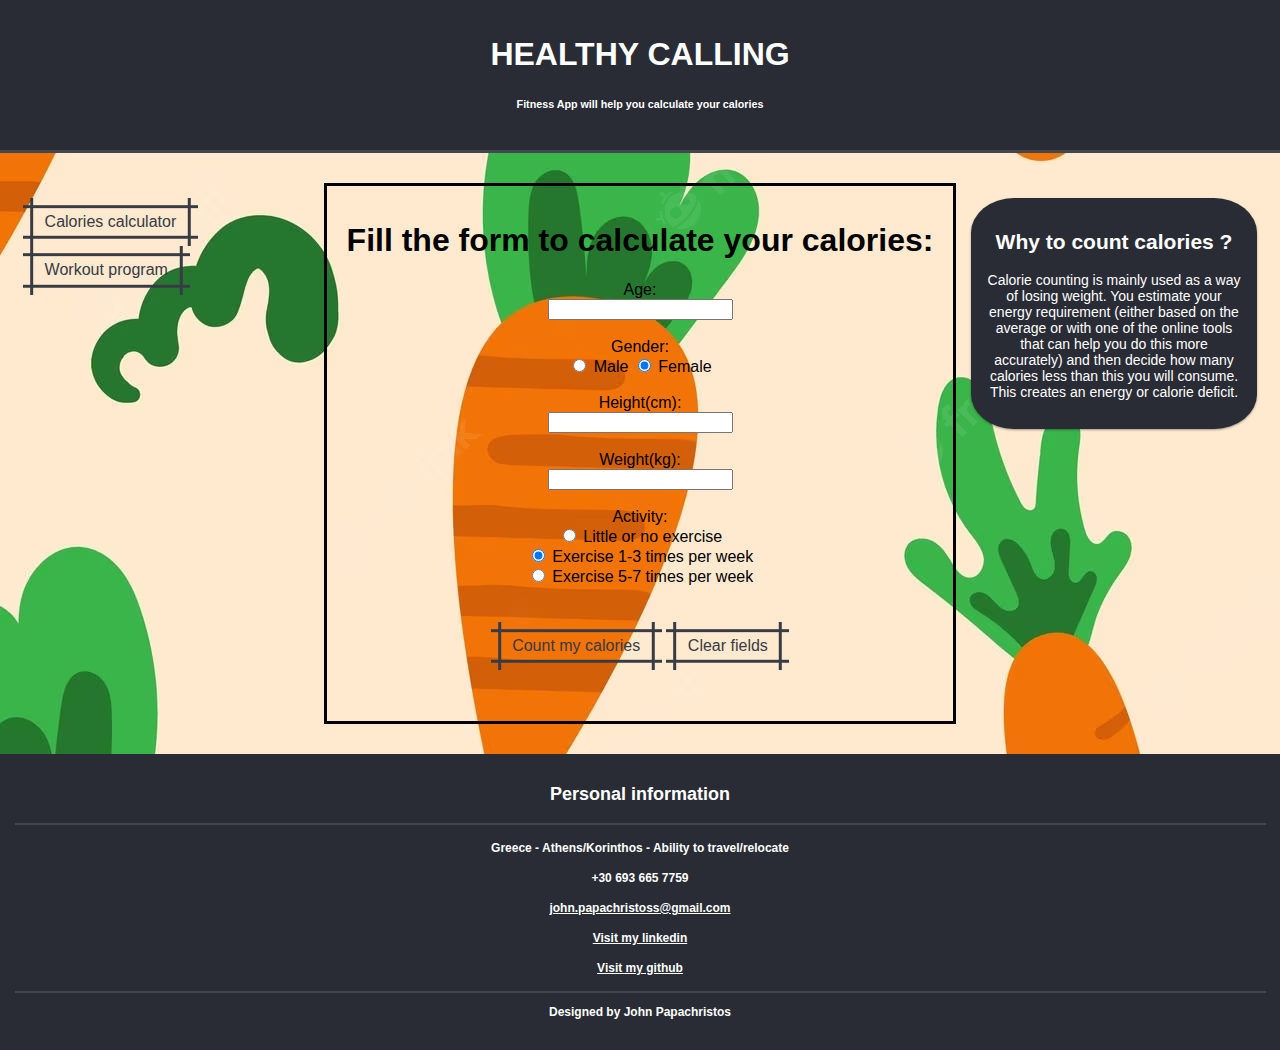
<file: fitnessApp/index.html>
<!DOCTYPE html>
<html>
<head>
<meta name="viewport" content="width=device-width, initial-scale=1.0">
<link href="css/style.css" rel="stylesheet">
<link rel="shortcut icon" href="img/Header.png" type="image/png"/>
	<title>John Papachristos | Fitness App</title>
</head>
<body>
<button onclick="topFunction()" id="myBtn" title="Go to top">Top</button>
<div class="header">
	
  <h1 class="title-animate-left">HEALTHY CALLING</h1>
  <h6 class="title-animate-right">Fitness App will help you calculate your calories</h6>
  
</div>

<div class="row">
  <div class="col-3 col-s-3 menu">
  	<button class="button-89" type="button" onclick="location.href='index.html'">Calories calculator</button>
  	<button class="button-89" type="button" onclick="location.href='Workouts.html'">Workout program</button>
  </div>
  

  <div class="col-6 col-s-9" style="text-align:center;border-style:solid;border-color:black;">
    <h1>Fill the form to calculate your calories:</h1>
	<form style="text-align:center;">
		<label for="fage">Age:</label><br>
		<input type="text" id="fage" name="fage" required><br><br>
		<label for="fgender">Gender:</label><br>
		<input type="radio" id="male" name="gender" value="male">
		<label for="male">Male</label>
		<input type="radio" id="female" name="gender" value="female" checked="checked">
		<label for="female">Female</label><br><br>
		<label for="lheight">Height(cm):</label><br>
		<input type="text" id="lheight" name="lheight" required><br><br>
		<label for="lweight">Weight(kg):</label><br>
		<input type="text" id="lweight" name="lweight" required><br><br>
		<label for="factivity">Activity:</label><br>
		<input type="radio" id="small" name="activity" value="1.2">
		<label for="small">Little or no exercise</label><br>
		<input type="radio" id="medium" name="activity" value="1.375" checked="checked">
		<label for="medium">Exercise 1-3 times per week</label><br>
		<input type="radio" id="high" name="activity" value="1.9">
		<label for="high">Exercise 5-7 times per week</label><br><br><br>
        <button class="button-89" type="button" onclick="calculateCalories('EN');">Count my calories</button>
		<input class="button-89" type="reset" value="Clear fields">
	</form><br>
		<label for="result" id="result"></label><br>
  </div>

  <div class="col-3 col-s-12">
    <div class="aside">
	  <h2>Why to count calories ?</h2>
	  <p>Calorie counting is mainly used as a way of losing weight. You estimate your energy requirement (either based on the average or with one of the online tools that can help you do this more accurately) and then decide how many calories less than this you will consume. This creates an energy or calorie deficit.</p>
      </div>
  </div>
</div>

<div class="footer">
	<h2 class="footerA">Personal information</h2>
	<h4>Greece - Athens/Korinthos - Ability to travel/relocate</h4>
	<h4>+30 693 665 7759</h4>
	<h4><a class="menuButton" href="#">john.papachristoss@gmail.com</a></h4>
	<h4><a class="menuButton" href="https://gr.linkedin.com/in/john-papachristos-a7b620218">Visit my linkedin</a></h4>
	<h4><a class="menuButton" href="https://github.com/JohnPapachristos">Visit my github</a></h4>
	<h4 class="footerB" >Designed by John Papachristos</h4>
</div>

<script src="scripts/script.js"></script> 
<script src="scripts/calculateCalories.js"></script>

</body>
</html>
</file>
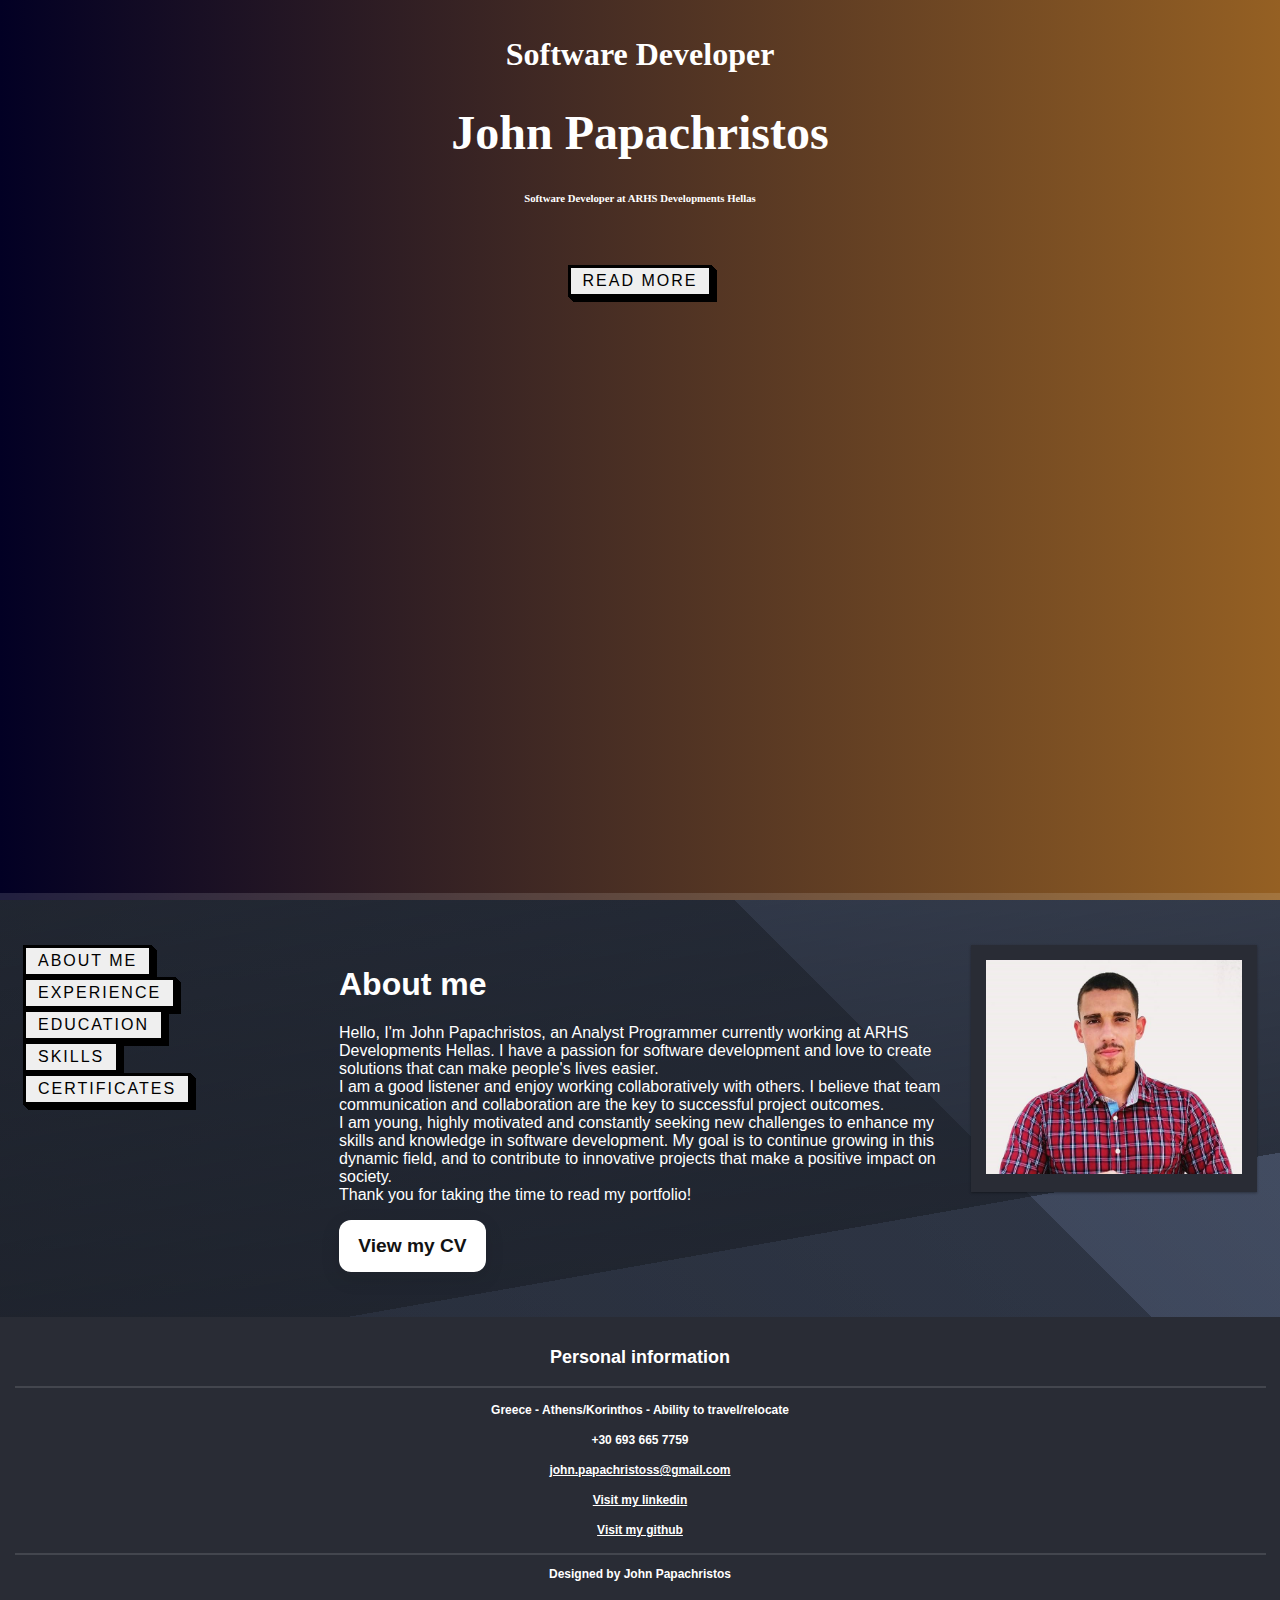
<file: portfolio/index.html>
<!DOCTYPE html>
<html>
<head>
<meta name="viewport" content="width=device-width, initial-scale=1.0">
<link href="css/style.css" rel="stylesheet">
<link rel="shortcut icon" href="img/Header.png" type="image/png"/>
	<title>John Papachristos</title>
</head>
<body>
<button onclick="topFunction()" id="myBtn" title="Go to top">Top</button>
<div class="header-main">
	
  <h1 class="title-animate-left">Software Developer</h1>
  <h1 style="font-size:3rem;width:100%">John Papachristos</h1>
  <h6 class="title-animate-right">Software Developer at ARHS Developments Hellas</h6><br><br>
  <button class="button-54" onclick="location.href='#ToBottom'" type="button">
         Read more</button>
</div>

<div id ="ToBottom" class="row">
  <div class="col-3 col-s-3 menu">
    <button id="buttonDark" class="button-54" onclick="location.href='index.html'">About me</button><br>
    <button id="buttonDark" class="button-54" onclick="location.href='Experience.html'">Experience</button><br>
    <button id="buttonDark" class="button-54" onclick="location.href='Education.html'">Education</button><br>
    <button id="buttonDark" class="button-54" onclick="location.href='Skills.html'">Skills</button><br>
    <button id="buttonDark" class="button-54" onclick="location.href='Certifications.html'">Certificates</button><br>
  </div>
  

  <div class="col-6 col-s-9">
    <h1>About me</h1>
    <p>Hello, I'm John Papachristos, an Analyst Programmer currently working at ARHS Developments Hellas. I have a passion for software development and love to create solutions that can make people's lives easier.
<br>
I am a good listener and enjoy working collaboratively with others. I believe that team communication and collaboration are the key to successful project outcomes.
<br>
I am young, highly motivated and constantly seeking new challenges to enhance my skills and knowledge in software development. My goal is to continue growing in this dynamic field, and to contribute to innovative projects that make a positive impact on society.
<br>
Thank you for taking the time to read my portfolio!</p>
  <button id="buttonDark" class="button-35" onclick="location.href='cv/JohnPapachristosCV.pdf'" download>View my CV</button>

  </div>

  <div class="col-3 col-s-12">
    <div class="aside">
	  <img style="width:100%"src="img/profile.jpg" alt="" />
      </div>
  </div>
</div>

<div class="footer">
	<h2 class="footerA">Personal information</h2>
	<h4>Greece - Athens/Korinthos - Ability to travel/relocate</h4>
	<h4>+30 693 665 7759</h4>
	<h4><a class="menuButton" href="#">john.papachristoss@gmail.com</a></h4>
	<h4><a class="menuButton" href="https://gr.linkedin.com/in/john-papachristos-a7b620218">Visit my linkedin</a></h4>
	<h4><a class="menuButton" href="https://github.com/JohnPapachristos">Visit my github</a></h4>
	<h4 class="footerB" >Designed by John Papachristos</h4>
</div>

<script src="scripts/script.js"></script> 


</body>
</html>
</file>
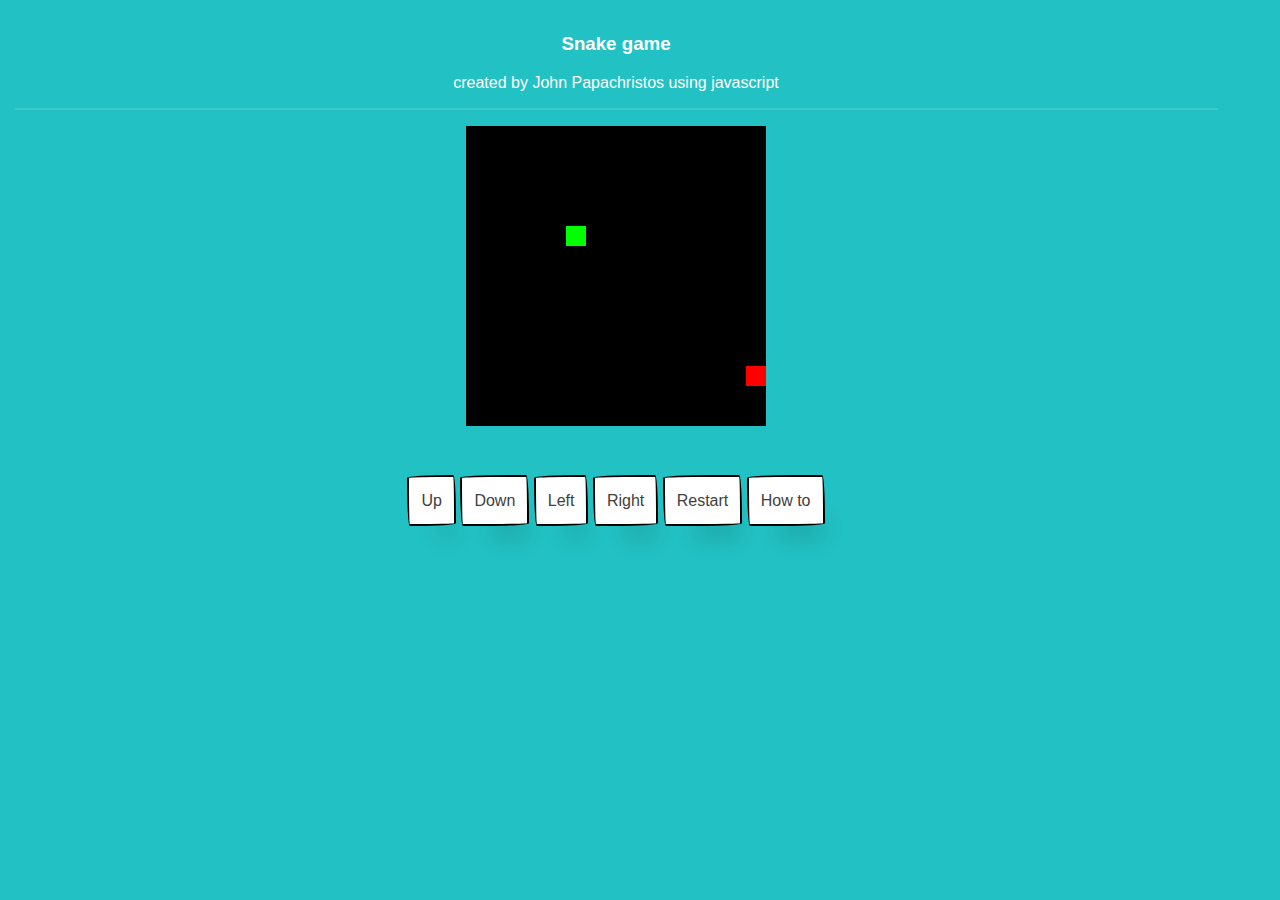
<file: SnakeGame/index.html>
<!DOCTYPE html>
<html>
<head>
<meta name="viewport" content="width=device-width, initial-scale=1.0">
<link href="css/style.css" rel="stylesheet">
<script src="scripts/snake.js"></script>
<link rel="shortcut icon" href="img/snake.png" type="image/png"/>
	<title>Snake game - John Papachristos</title>
</head>
<body>
<div class="header-main">
	
  <h3 class="title-animate-left">Snake game</h3>
  <p class="title-animate-right">created by John Papachristos using javascript</p>
<canvas id="board"></canvas>
</div>

<!-- HTML !-->
<button id="up" class="button-55" role="button">Up</button>
<button id="down"  class="button-55" role="button">Down</button>
<button id="left" class="button-55" role="button">Left</button>
<button id="right" class="button-55" role="button">Right</button>
<button onclick="location.href='index.html'" class="button-55" role="button">Restart</button>
<button id="how" class="button-55" role="button">How to</button>
</body>
</html>
</file>
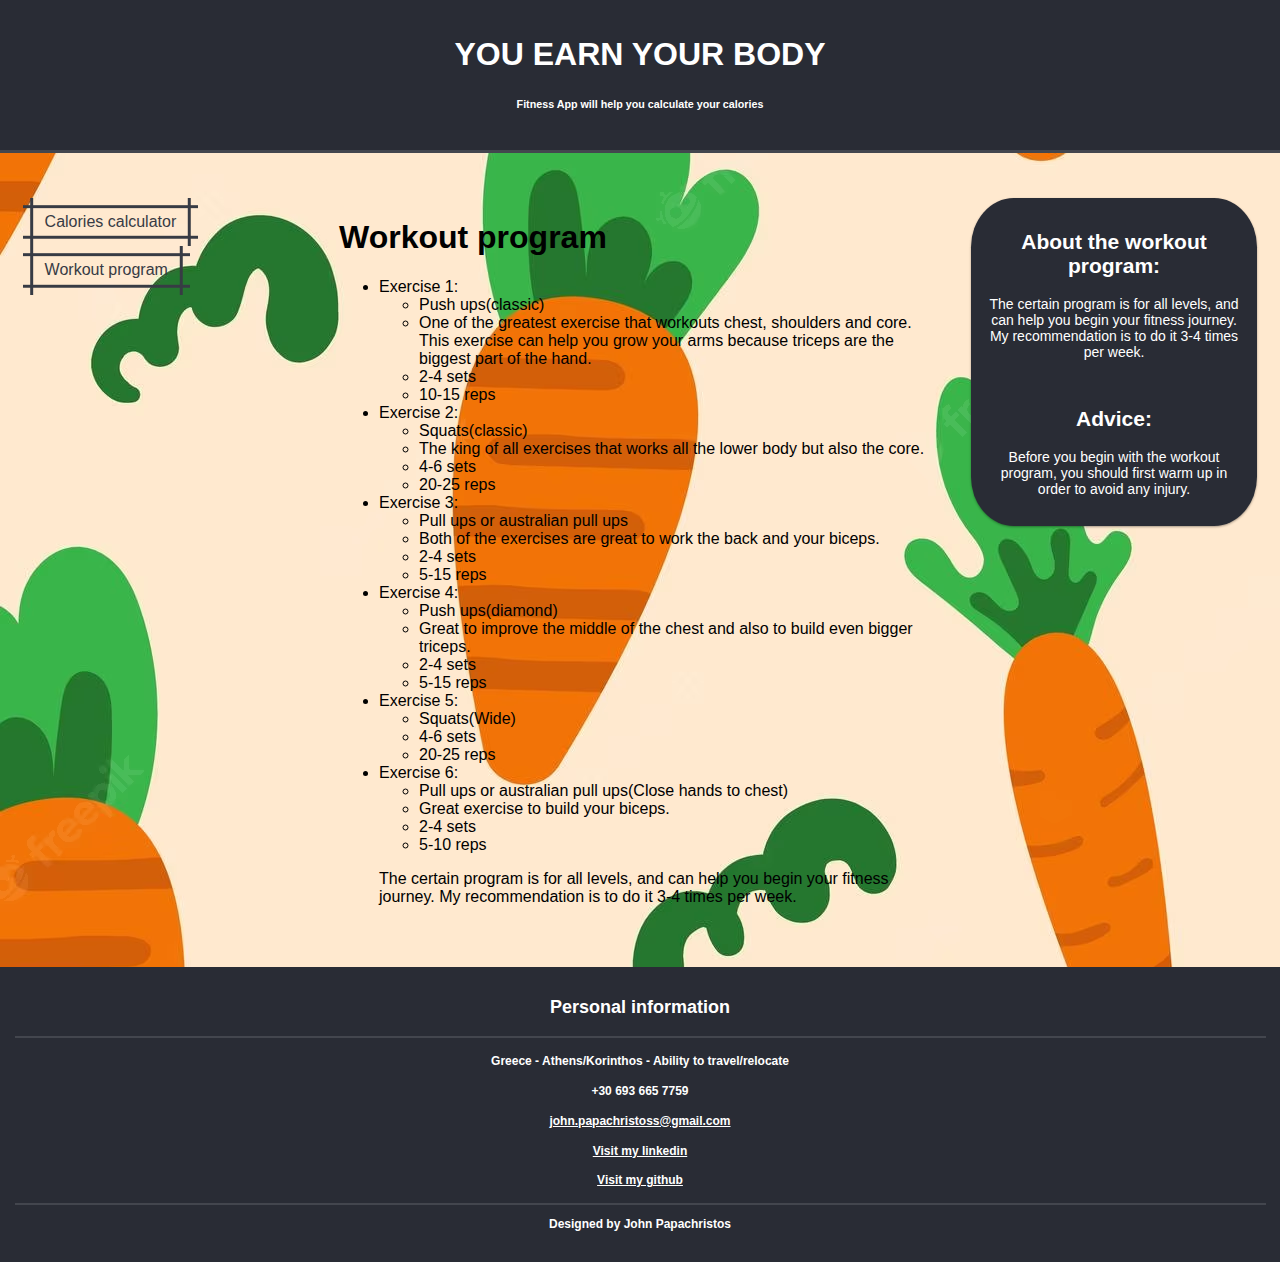
<file: fitnessApp/Workouts.html>
<!DOCTYPE html>
<html>
<head>
<meta name="viewport" content="width=device-width, initial-scale=1.0">
<link href="css/style.css" rel="stylesheet">
<link rel="shortcut icon" href="img/Header.png" type="image/png"/>
	<title>John Papachristos | Workout program</title>
</head>
<body>
<button onclick="topFunction()" id="myBtn" title="Go to top">Top</button>
<div class="header">
	
  <h1 class="title-animate-left">YOU EARN YOUR BODY</h1>
  <h6 class="title-animate-right">Fitness App will help you calculate your calories</h6>
  
</div>

<div class="row">
  <div class="col-3 col-s-3 menu">
  	<button class="button-89" type="button" onclick="location.href='index.html'">Calories calculator</button>
  	<button class="button-89" type="button" onclick="location.href='Workouts.html'">Workout program</button>
  </div>

  <div class="col-6 col-s-9">
    <h1>Workout program</h1>
    <section class="post">
								<ul >
									<li>Exercise 1:</li>
									<ul >
										<li>Push ups(classic)</li>
										<li>One of the greatest exercise that workouts chest, shoulders and core. This exercise can help you grow your arms because triceps are the biggest part of the hand.</li>
										<li>2-4 sets</li>
										<li>10-15 reps</li>
									</ul>
									<li>Exercise 2:</li>
									<ul >
										<li>Squats(classic)</li>
										<li>The king of all exercises that works all the lower body but also the core.</li>
										<li>4-6 sets</li>
										<li>20-25 reps</li>
									</ul>
									<li>Exercise 3:</li>
									<ul >
										<li>Pull ups or australian pull ups</li>
										<li>Both of the exercises are great to work the back and your biceps.</li>
										<li>2-4 sets</li>
										<li>5-15 reps</li>
									</ul>
									<li>Exercise 4:</li>
									<ul >
										<li>Push ups(diamond)</li>
										<li>Great to improve the middle of the chest and also to build even bigger triceps.</li>
										<li>2-4 sets</li>
										<li>5-15 reps</li>
									</ul>
									<li>Exercise 5:</li>
									<ul >
										<li>Squats(Wide)</li>
										<li>4-6 sets</li>
										<li>20-25 reps</li>
									</ul>
									<li>Exercise 6:</li>
									<ul >
										<li>Pull ups or australian pull ups(Close hands to chest)</li>
										<li>Great exercise to build your biceps.</li>
										<li>2-4 sets</li>
										<li>5-10 reps</li>
									</ul>
								<p>The certain program is for all levels, and can help you begin your fitness journey. My recommendation is to do it 3-4 times per week.</p>
</div>								
  <div class="col-3 col-s-12">
    <div class="aside">
      <h2>About the workout program:</h2>
      <p>The certain program is for all levels, and can help you begin your fitness journey. My recommendation is to do it 3-4 times per week.</p>
	  <br>
	  <h2>Advice:</h2>
	  <p>Before you begin with the workout program, you should first warm up in order to avoid any injury.</p>
    </div>
  </div>
</div>

<div class="footer">
	<h2 class="footerA">Personal information</h2>
	<h4>Greece - Athens/Korinthos - Ability to travel/relocate</h4>
	<h4>+30 693 665 7759</h4>
	<h4><a class="menuButton" href="#">john.papachristoss@gmail.com</a></h4>
	<h4><a class="menuButton" href="https://gr.linkedin.com/in/john-papachristos-a7b620218">Visit my linkedin</a></h4>
	<h4><a class="menuButton" href="https://github.com/JohnPapachristos">Visit my github</a></h4>
	<h4 class="footerB" >Designed by John Papachristos</h4>
</div>

<script src="scripts/script.js"></script> 

</body>
</html>
</file>
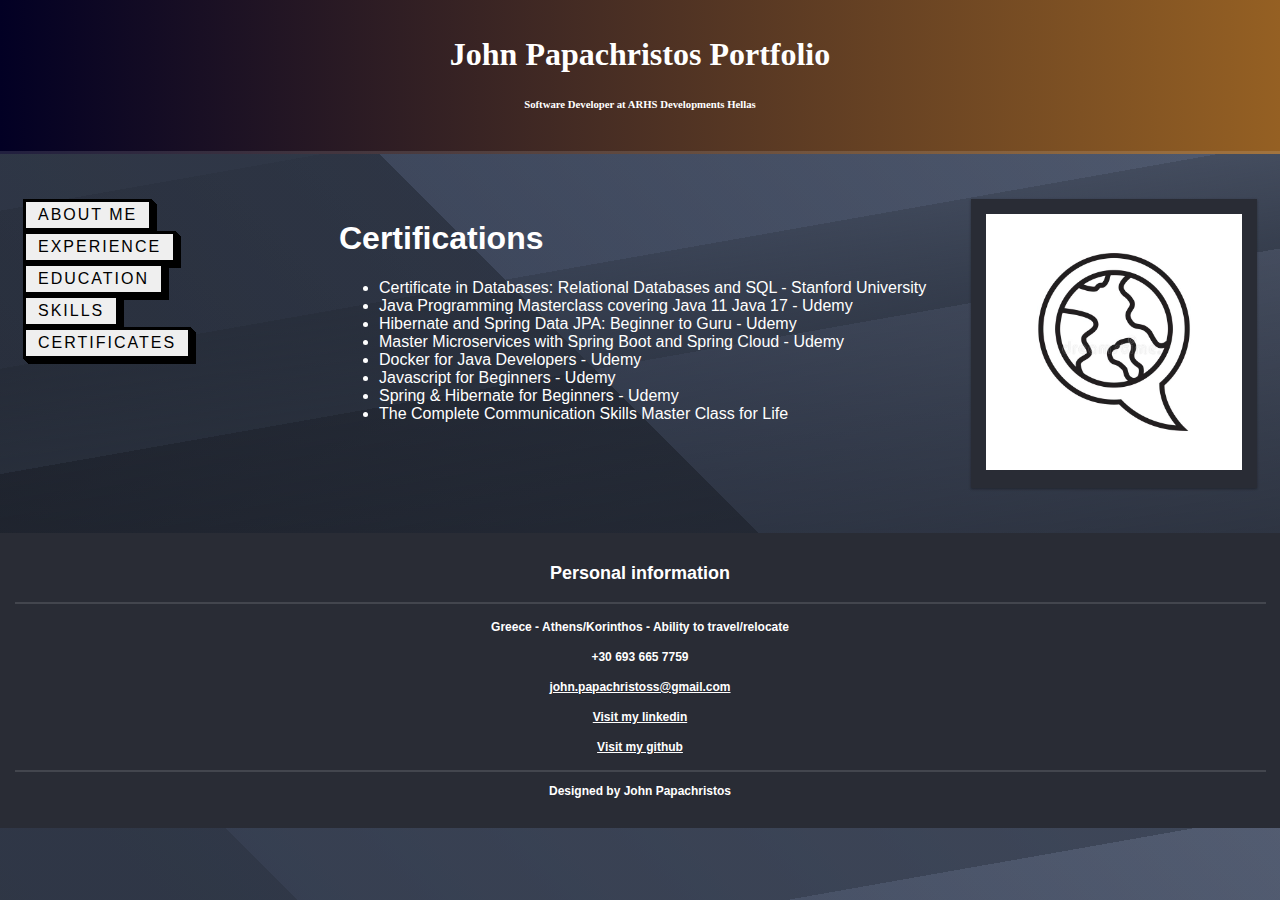
<file: portfolio/Certifications.html>
<!DOCTYPE html>
<html>
<head>
<meta name="viewport" content="width=device-width, initial-scale=1.0">
<link href="css/style.css" rel="stylesheet">
<link rel="shortcut icon" href="img/Header.png" type="image/png"/>
	<title>John Papachristos | Certificates</title>
</head>
<body>
<button onclick="topFunction()" id="myBtn" title="Go to top">Top</button>
<div class="header">
	
  <h1 class="title-animate-left">John Papachristos Portfolio</h1>
  <h6 class="title-animate-right">Software Developer at ARHS Developments Hellas</h6>
  
</div>

<div class="row">
  <div class="col-3 col-s-3 menu">
    <button id="buttonDark" class="button-54" onclick="location.href='index.html'">About me</button><br>
    <button id="buttonDark" class="button-54" onclick="location.href='Experience.html'">Experience</button><br>
    <button id="buttonDark" class="button-54" onclick="location.href='Education.html'">Education</button><br>
    <button id="buttonDark" class="button-54" onclick="location.href='Skills.html'">Skills</button><br>
    <button id="buttonDark" class="button-54" onclick="location.href='Certifications.html'">Certificates</button><br>
  </div>

  <div class="col-6 col-s-9">
    <h1>Certifications</h1>
		<ul>
            <li>Certificate in Databases: Relational Databases and SQL - Stanford University</li>
            <li>Java Programming Masterclass covering Java 11 Java 17 - Udemy</li>
			<li>Hibernate and Spring Data JPA: Beginner to Guru - Udemy</li>
			<li>Master Microservices with Spring Boot and Spring Cloud - Udemy</li>
			<li>Docker for Java Developers - Udemy</li>
			<li>Javascript for Beginners - Udemy</li>
			<li>Spring & Hibernate for Beginners - Udemy</li>
			<li>The Complete Communication Skills Master Class for Life</li>
        </ul>
 </div>

  <div class="col-3 col-s-12">
    <div class="aside">
      <img style="width:100%"src="img/pic04.jpg" alt="" /> </div>
  </div>
</div>

<div class="footer">
	<h2 class="footerA">Personal information</h2>
	<h4>Greece - Athens/Korinthos - Ability to travel/relocate</h4>
	<h4>+30 693 665 7759</h4>
	<h4><a class="menuButton" href="#">john.papachristoss@gmail.com</a></h4>
	<h4><a class="menuButton" href="https://gr.linkedin.com/in/john-papachristos-a7b620218">Visit my linkedin</a></h4>
	<h4><a class="menuButton" href="https://github.com/JohnPapachristos">Visit my github</a></h4>
	<h4 class="footerB" >Designed by John Papachristos</h4>
</div>

<script src="scripts/script.js"></script> 

</body>
</html>
</file>
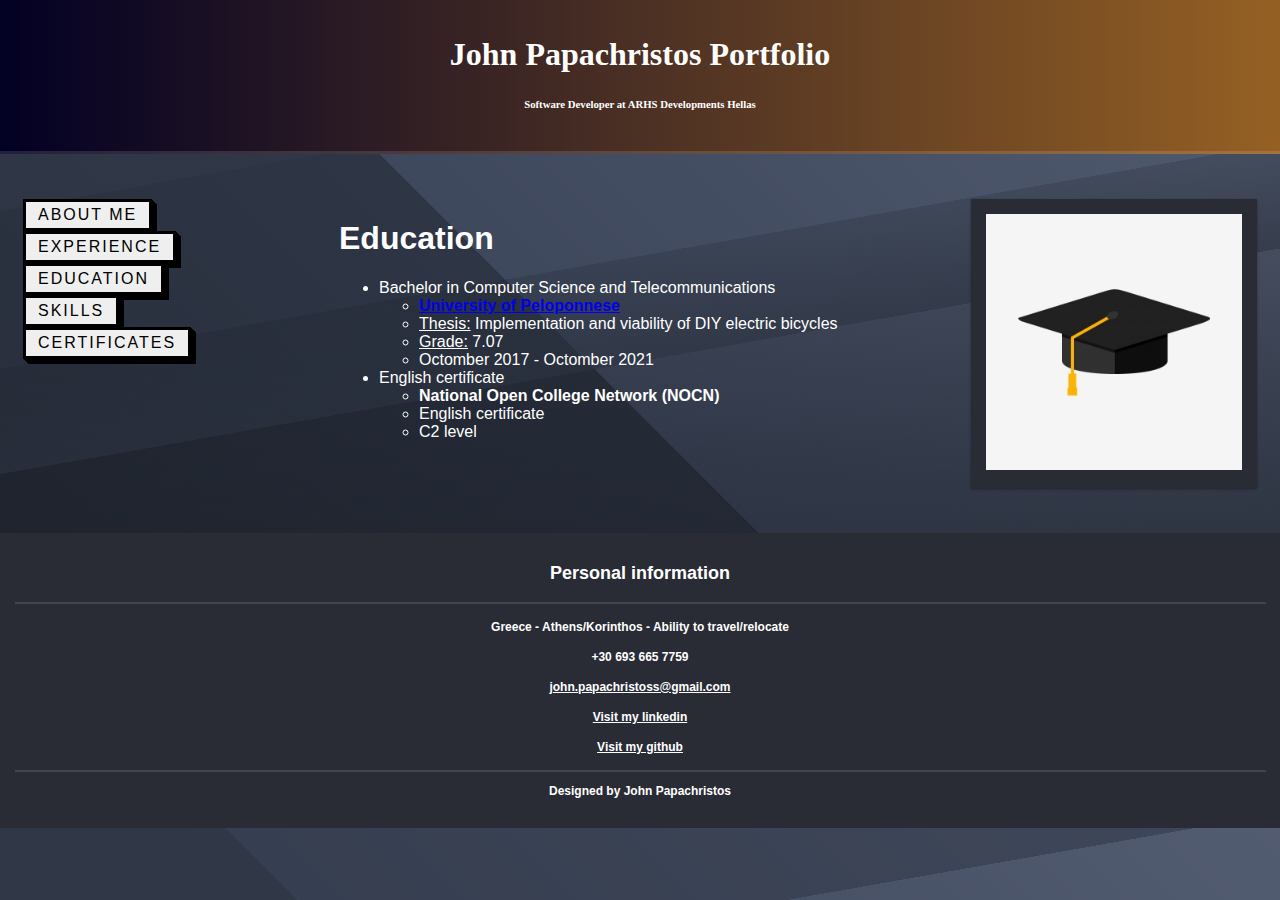
<file: portfolio/Education.html>
<!DOCTYPE html>
<html>
<head>
<meta name="viewport" content="width=device-width, initial-scale=1.0">
<link href="css/style.css" rel="stylesheet">
<link rel="shortcut icon" href="img/Header.png" type="image/png"/>
	<title>John Papachristos | Education</title>
</head>
<body>
<button onclick="topFunction()" id="myBtn" title="Go to top">Top</button>
<div class="header">
	
  <h1 class="title-animate-left">John Papachristos Portfolio</h1>
  <h6 class="title-animate-right">Software Developer at ARHS Developments Hellas</h6>
  
</div>

<div id ="ToBottom" class="row">
  <div class="col-3 col-s-3 menu">
    <button id="buttonDark" class="button-54" onclick="location.href='index.html'">About me</button><br>
    <button id="buttonDark" class="button-54" onclick="location.href='Experience.html'">Experience</button><br>
    <button id="buttonDark" class="button-54" onclick="location.href='Education.html'">Education</button><br>
    <button id="buttonDark" class="button-54" onclick="location.href='Skills.html'">Skills</button><br>
    <button id="buttonDark" class="button-54" onclick="location.href='Certifications.html'">Certificates</button><br>
  </div>

  <div class="col-6 col-s-9">
    <h1>Education</h1>
    <ul>
	<li>Bachelor in Computer Science and Telecommunications</li>
	<ul>
		<li><strong><a href="https://www.uop.gr/">University of Peloponnese</a></strong></li>
		<li><u>Thesis:</u> Implementation and viability of DIY electric bicycles</li>
		<li><u>Grade:</u> 7.07</li>
		<li>Octomber 2017 - Octomber 2021</li>
	</ul>
	<li>English certificate</li>
	<ul>
		<li><strong>National Open College Network (NOCN)</strong></li>
		<li>English certificate</li>
		<li>C2 level</li>
	</ul>
	</div>

  <div class="col-3 col-s-12">
    <div class="aside">
	<img style="width:100%"src="img/pic03.jpg" alt=""/> 
	</div>
  </div>
</div>

<div class="footer">
	<h2 class="footerA">Personal information</h2>
	<h4>Greece - Athens/Korinthos - Ability to travel/relocate</h4>
	<h4>+30 693 665 7759</h4>
	<h4><a class="menuButton" href="#">john.papachristoss@gmail.com</a></h4>
	<h4><a class="menuButton" href="https://gr.linkedin.com/in/john-papachristos-a7b620218">Visit my linkedin</a></h4>
	<h4><a class="menuButton" href="https://github.com/JohnPapachristos">Visit my github</a></h4>
	<h4 class="footerB" >Designed by John Papachristos</h4>
</div>

<script src="scripts/script.js"></script> 

</body>
</html>
</file>
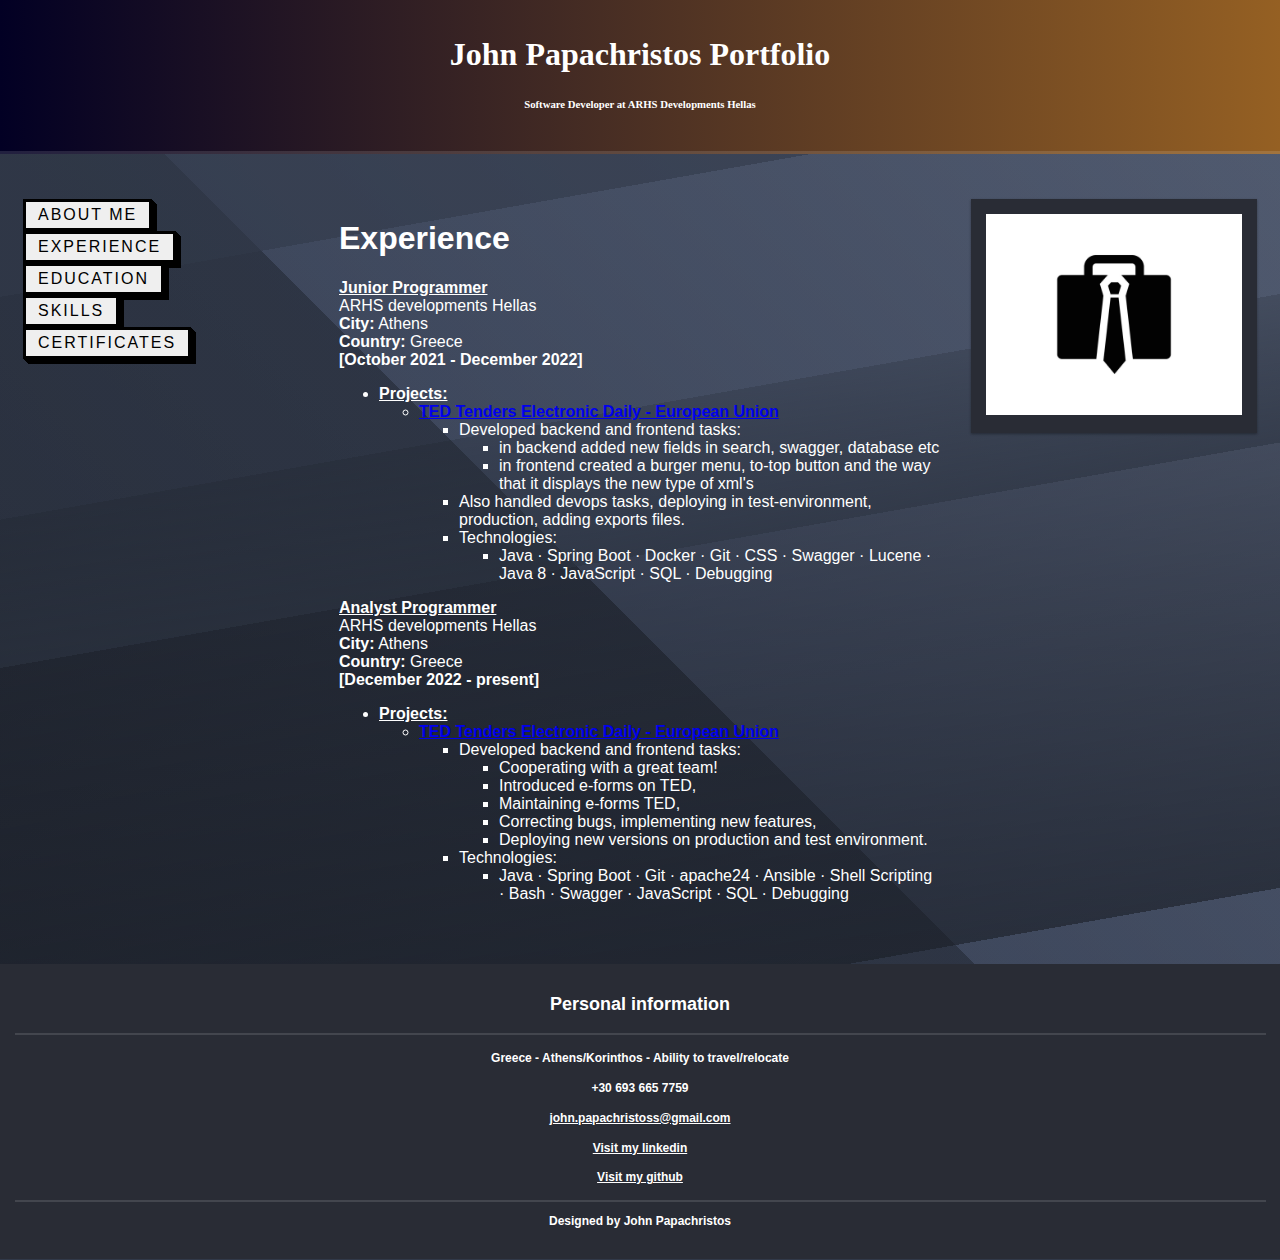
<file: portfolio/Experience.html>
<!DOCTYPE html>
<html>
<head>
<meta name="viewport" content="width=device-width, initial-scale=1.0">
<link href="css/style.css" rel="stylesheet">
<link rel="shortcut icon" href="img/Header.png" type="image/png"/>
	<title>John Papachristos</title>
</head>
<body>
<button onclick="topFunction()" id="myBtn" title="Go to top">Top</button>
<div class="header">
	
  <h1 class="title-animate-left">John Papachristos Portfolio</h1>
  <h6 class="title-animate-right">Software Developer at ARHS Developments Hellas</h6>
  
</div>

<div id ="ToBottom" class="row">
  <div class="col-3 col-s-3 menu">
    <button id="buttonDark" class="button-54" onclick="location.href='index.html'">About me</button><br>
    <button id="buttonDark" class="button-54" onclick="location.href='Experience.html'">Experience</button><br>
    <button id="buttonDark" class="button-54" onclick="location.href='Education.html'">Education</button><br>
    <button id="buttonDark" class="button-54" onclick="location.href='Skills.html'">Skills</button><br>
    <button id="buttonDark" class="button-54" onclick="location.href='Certifications.html'">Certificates</button>
  </div>

  <div class="col-6 col-s-9">
    <h1>Experience</h1>
    <p><strong><u>Junior Programmer</u></strong><br>
										ARHS developments Hellas<br>
										<strong>City:</strong> Athens<br>
										<strong>Country:</strong> Greece<br>
										<strong>[October 2021 - December 2022]</strong>
										</p>
										<ul>
											<li>
												<strong><u>Projects:</u></strong>
											</li>
											<ul>
												<li><strong><a href="https://ted.europa.eu/TED/browse/browseByMap.do">TED Tenders Electronic Daily - European Union</a></strong></li>
												<ul>
													<li>Developed backend and frontend tasks:</li>
													<ul>
														<li>in backend added new fields in search, swagger, database etc</li>
														<li>in frontend created a burger menu, to-top button and the way that it displays the new type of xml's</li>
													</ul>
													<li>Also handled devops tasks, deploying in test-environment, production, adding exports files.</li>
													<li>Technologies:</li>
													<ul>
														<li>Java · Spring Boot · Docker · Git · CSS · Swagger · Lucene · Java 8 · JavaScript · SQL · Debugging</li>
													</ul>
												</ul>
											</ul>
										</ul>
										
										<p><strong><u>Analyst Programmer</u></strong><br>
										ARHS developments Hellas<br>
										<strong>City:</strong> Athens<br>
										<strong>Country:</strong> Greece<br>
										<strong>[December 2022 - present]</strong>
										</p>
										<ul>
											<li>
												<strong><u>Projects:</u></strong>
											</li>
											<ul>
												<li><strong><a href="https://ted.europa.eu/TED/browse/browseByMap.do">TED Tenders Electronic Daily - European Union</a></strong></li>
												<ul>
													<li>Developed backend and frontend tasks:</li>
													<ul>
														<li>Cooperating with a great team! </li>
														<li>Introduced e-forms on TED,</li>
														<li>Maintaining e-forms TED,</li>
														<li>Correcting bugs, implementing new features,</li>
														<li>Deploying new versions on production and test environment.</li>
													</ul>
													<li>Technologies:</li>
													<ul>
														<li>Java · Spring Boot · Git · apache24 · Ansible · Shell Scripting · Bash · Swagger · JavaScript · SQL · Debugging</li>
													</ul>
												</ul>
											</ul>
										</ul>
	</div>

  <div class="col-3 col-s-12">
    <div class="aside">
      <img style="width:100%"src="img/pic02.jpg" alt="" /> </div>
  </div>
</div>

<div class="footer">
	<h2 class="footerA">Personal information</h2>
	<h4>Greece - Athens/Korinthos - Ability to travel/relocate</h4>
	<h4>+30 693 665 7759</h4>
	<h4><a class="menuButton" href="#">john.papachristoss@gmail.com</a></h4>
	<h4><a class="menuButton" href="https://gr.linkedin.com/in/john-papachristos-a7b620218">Visit my linkedin</a></h4>
	<h4><a class="menuButton" href="https://github.com/JohnPapachristos">Visit my github</a></h4>
	<h4 class="footerB" >Designed by John Papachristos</h4>
</div>

<script src="scripts/script.js"></script> 

</body>
</html>
</file>
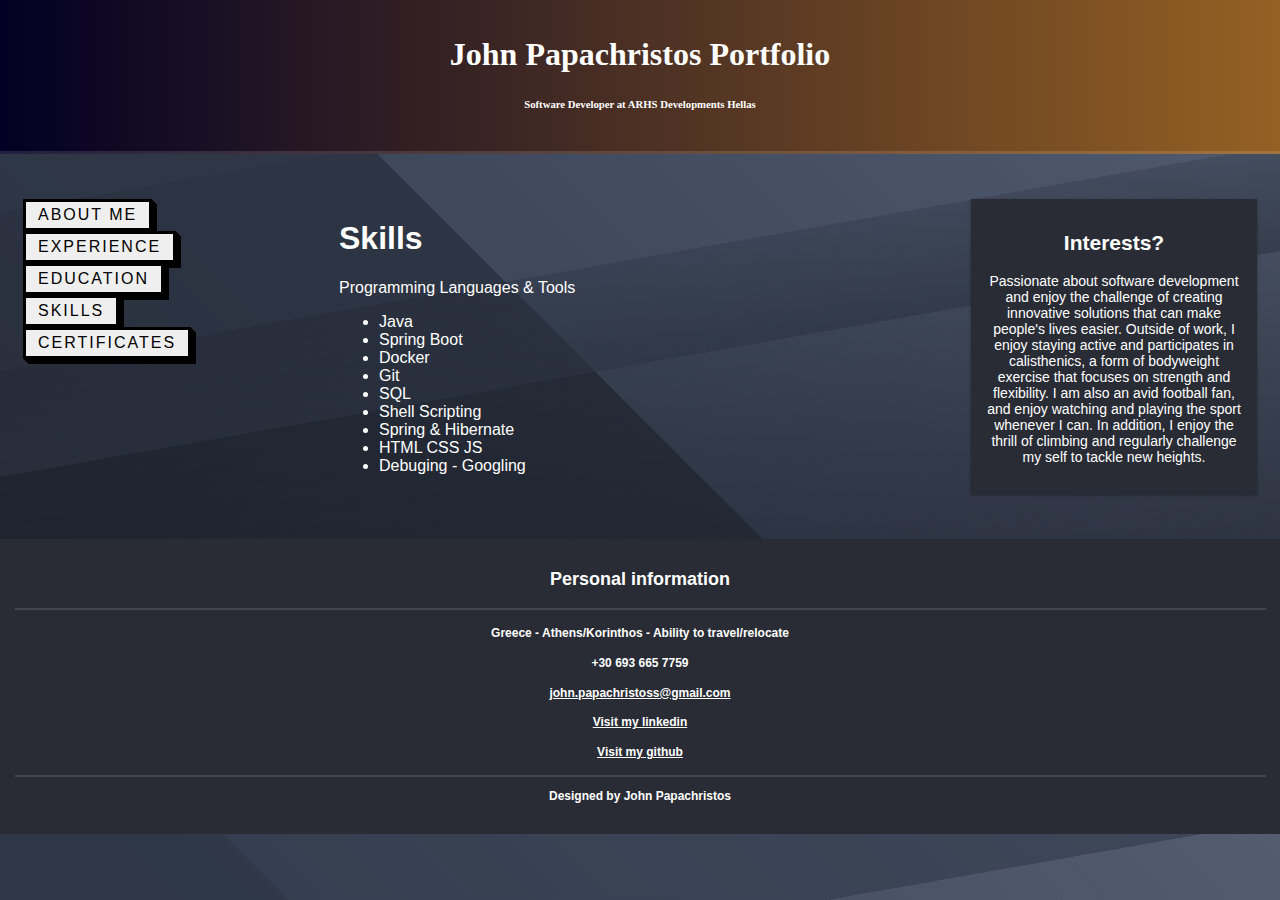
<file: portfolio/Skills.html>
<!DOCTYPE html>
<html>
<head>
<meta name="viewport" content="width=device-width, initial-scale=1.0">
<link href="css/style.css" rel="stylesheet">
<link rel="shortcut icon" href="img/Header.png" type="image/png"/>
	<title>John Papachristos | Skills</title>
</head>
<body>
<button onclick="topFunction()" id="myBtn" title="Go to top">Top</button>
<div class="header">
	
  <h1 class="title-animate-left">John Papachristos Portfolio</h1>
  <h6 class="title-animate-right">Software Developer at ARHS Developments Hellas</h6>
  
</div>

<div id ="ToBottom" class="row">
 <div class="col-3 col-s-3 menu">
    <button id="buttonDark" class="button-54" onclick="location.href='index.html'">About me</button><br>
    <button id="buttonDark" class="button-54" onclick="location.href='Experience.html'">Experience</button><br>
    <button id="buttonDark" class="button-54" onclick="location.href='Education.html'">Education</button><br>
    <button id="buttonDark" class="button-54" onclick="location.href='Skills.html'">Skills</button><br>
    <button id="buttonDark" class="button-54" onclick="location.href='Certifications.html'">Certificates</button><br>
  </div>

  <div class="col-6 col-s-9">
    <h1>Skills</h1>
    <div class="subheading mb-3">Programming Languages &amp; Tools</div>
          <ul>
            <li>Java</li>
            <li>Spring Boot</li>
			<li>Docker</li>
			<li>Git</li>
			<li>SQL</li>
			<li>Shell Scripting</li>
			<li>Spring & Hibernate</li>
			<li>HTML CSS JS</li>
			<li>Debuging - Googling</li>
        </ul>
	</div>

  <div class="col-3 col-s-12">
    <div class="aside">
      <h2>Interests?</h2>
      <p>Passionate about software development and enjoy the challenge of creating innovative solutions that can make people's lives easier. Outside of work, I enjoy staying active and participates in calisthenics, a form of bodyweight exercise that focuses on strength and flexibility. I am also an avid football fan, and enjoy watching and playing the sport whenever I can. In addition, I enjoy the thrill of climbing and regularly challenge my self to tackle new heights.</p>
    </div>
  </div>
</div>

<div class="footer">
	<h2 class="footerA">Personal information</h2>
	<h4>Greece - Athens/Korinthos - Ability to travel/relocate</h4>
	<h4>+30 693 665 7759</h4>
	<h4><a class="menuButton" href="#">john.papachristoss@gmail.com</a></h4>
	<h4><a class="menuButton" href="https://gr.linkedin.com/in/john-papachristos-a7b620218">Visit my linkedin</a></h4>
	<h4><a class="menuButton" href="https://github.com/JohnPapachristos">Visit my github</a></h4>
	<h4 class="footerB" >Designed by John Papachristos</h4>
</div>

<script src="scripts/script.js"></script> 

</body>
</html>
</file>
<file: fitnessApp/css/style.css>
* {
  box-sizing: border-box;
}

.row::after {
  content: "";
  clear: both;
  display: table;
}

[class*="col-"] {
  float: left;
  padding: 15px;
}

html {
  font-family: "Lucida Sans", sans-serif;

}

body {
  background-image: url("../img/background.png");
  background-repeat: repeat;
}

.header {
 background-color: #292C35;
	padding-bottom: 1em;
	border-bottom: solid 3px rgba(255, 255, 255, 0.125);
  color: #ffffff;
  padding: 15px;
  margin: -8.5px;
  margin-bottom: 30px;
  text-align:center;
}

span {
  content: "\2758";
} 

.menu ul {
  list-style-type: none;
  margin: 0;
  padding: 0;
}

.menu li {
  padding: 8px;
  margin-bottom: 7px;
  background-color: #333D51;
  color: #ffffff;
  box-shadow: 0 1px 3px rgba(0,0,0,0.12), 0 1px 2px rgba(0,0,0,0.24);
}

/* CSS */
.button-89 {
  --b: 3px;   /* border thickness */
  --s: .45em; /* size of the corner */
  --color: #373B44;
  
  padding: calc(.5em + var(--s)) calc(.9em + var(--s));
  color: var(--color);
  --_p: var(--s);
  background:
    conic-gradient(from 90deg at var(--b) var(--b),#0000 90deg,var(--color) 0)
    var(--_p) var(--_p)/calc(100% - var(--b) - 2*var(--_p)) calc(100% - var(--b) - 2*var(--_p));
  transition: .3s linear, color 0s, background-color 0s;
  outline: var(--b) solid #0000;
  outline-offset: .6em;
  font-size: 16px;

  border: 0;

  user-select: none;
  -webkit-user-select: none;
  touch-action: manipulation;
}

.button-89:hover,
.button-89:focus-visible{
  --_p: 0px;
  outline-color: var(--color);
  outline-offset: .05em;
}

.button-89:active {
  background: var(--color);
  color: #fff;
}


.menu li:hover {
  background-color: #004600;
}

.active {
	background-color: #004600 !important;
}

.menuButton {
	color: white;
}

.title-animate-left{
	position:relative;
	animation:animateleft 0.9s
}

.dark-mode {
  background-color: black;
  color: white;
}

.title-animate-right {
	position:relative;
	animation:animateright 0.9s
}

.dark-mode {
	float:right;
	background-color: #707070;
	
}

#myBtn {
  display: none;
  position: fixed;
  bottom: 20px;
  right: 30px;
  z-index: 99;
  font-size: 18px;
  border: none;
  outline: none;
  background-color: dark-gray;
  color: black;
  cursor: pointer;
  padding: 15px;
  border-radius: 4px;
}

#myBtn:hover {
  background-color: light-gray;
}

/* CSS */
.button-35 {
  align-items: center;

  background-color: black;
  border-radius: 12px;
  box-shadow: transparent 0 0 0 3px,rgba(18, 18, 18, .1) 0 6px 20px;
  box-sizing: border-box;
  color: #121212;
  cursor: pointer;
  display: inline-flex;
  flex: 1 1 auto;
  font-family: Inter,sans-serif;
  font-size: 1.2rem;
  font-weight: 700;
  justify-content: center;
  line-height: 1;
  margin: 0;
  outline: none;
  padding: 1rem 1.2rem;
  text-align: center;
  text-decoration: none;
  transition: box-shadow .2s,-webkit-box-shadow .2s;
  white-space: nowrap;
  border: 0;
  user-select: none;
  -webkit-user-select: none;
  touch-action: manipulation;
}

.button-35:hover {
  box-shadow: #121212 0 0 0 3px, transparent 0 0 0 0;
}


@keyframes animateright{from{right:-300px;opacity:0} to{right:0;opacity:1}}

@keyframes animateleft{from{left:-300px;opacity:0} to{left:0;opacity:1}}

.aside {
	 background-color: #292C35;
  padding: 15px;
  color: white;
  text-align: center;
  font-size: 14px;
  box-shadow: 0 1px 3px rgba(0,0,0,0.12), 0 1px 2px rgba(0,0,0,0.24);
  border-radius: 15%;
}

.footer {
  background-color: #292C35;
  color: #ffffff;
  text-align: center;
  font-size: 12px;
  padding: 15px;
  margin: -8.5px;
  margin-top: 30px;
}

.footerA {
	padding-bottom: 1em;
	border-bottom: solid 2px rgba(255, 255, 255, 0.125);
}

.footerB {
	padding-top: 1em;
	border-top: solid 2px rgba(255, 255, 255, 0.125);
}	

/* For mobile phones: */
[class*="col-"] {
  width: 100%;
}

@media only screen and (min-width: 600px) {
  /* For tablets: */
  .col-s-1 {width: 8.33%;}
  .col-s-2 {width: 16.66%;}
  .col-s-3 {width: 25%;}
  .col-s-4 {width: 33.33%;}
  .col-s-5 {width: 41.66%;}
  .col-s-6 {width: 50%;}
  .col-s-7 {width: 58.33%;}
  .col-s-8 {width: 66.66%;}
  .col-s-9 {width: 75%;}
  .col-s-10 {width: 83.33%;}
  .col-s-11 {width: 91.66%;}
  .col-s-12 {width: 100%;}
}
@media only screen and (min-width: 768px) {
  /* For desktop: */
  .col-1 {width: 8.33%;}
  .col-2 {width: 16.66%;}
  .col-3 {width: 25%;}
  .col-4 {width: 33.33%;}
  .col-5 {width: 41.66%;}
  .col-6 {width: 50%;}
  .col-7 {width: 58.33%;}
  .col-8 {width: 66.66%;}
  .col-9 {width: 75%;}
  .col-10 {width: 83.33%;}
  .col-11 {width: 91.66%;}
  .col-12 {width: 100%;}
}
</file>
<file: portfolio/css/style.css>
* {
  box-sizing: border-box;
}

.row::after {
  content: "";
  clear: both;
  display: table;
}

[class*="col-"] {
  float: left;
  padding: 15px;
}

html {
  font-family: "Lucida Sans", sans-serif;
color: white;
background: linear-gradient(170deg, rgba(49, 57, 73, 0.8) 20%, rgba(49, 57, 73, 0.5) 20%, rgba(49, 57, 73, 0.5) 35%, rgba(41, 48, 61, 0.6) 35%, rgba(41, 48, 61, 0.8) 45%, rgba(31, 36, 46, 0.5) 45%, rgba(31, 36, 46, 0.8) 75%, rgba(49, 57, 73, 0.5) 75%), linear-gradient(45deg, rgba(20, 24, 31, 0.8) 0%, rgba(41, 48, 61, 0.8) 50%, rgba(82, 95, 122, 0.8) 50%, rgba(133, 146, 173, 0.8) 100%) #313949;
}

.header {
  background-color: #292C35;
 background: rgb(0,0,0);
background: linear-gradient(90deg, rgba(2,0,36,1) 0%, rgba(149,96,35,1) 100%, rgba(0,212,255,1) 100%);
color: #ffffff;
  padding: 15px;
  margin: -8.5px;
  margin-bottom: 30px;
  text-align:center;
  font-family:papyrus;
	padding-bottom: 1em;
border-bottom: solid 3px rgba(255, 255, 255, 0.125);
}

.header-main {
  background-color: #292C35;
  background: rgb(0,0,0);
background: linear-gradient(90deg, rgba(2,0,36,1) 0%, rgba(149,96,35,1) 100%, rgba(0,212,255,1) 100%);
	height: 100vh;
  color: #ffffff;
  padding: 15px;
  margin: -8.5px;
  margin-bottom: 30px;
  text-align:center;
  font-family:papyrus;
	padding-bottom: 3em;
border-bottom: solid 7px rgba(255, 255, 255, 0.125);
}

span {
  content: "\2758";
} 

.menu ul {
  list-style-type: none;
  margin: 0;
  padding: 0;
}

.menu li {
  padding: 8px;
  margin-bottom: 7px;
  background-color: #333D51;
  color: #ffffff;
  box-shadow: 0 1px 3px rgba(0,0,0,0.12), 0 1px 2px rgba(0,0,0,0.24);
}

.menu li:hover {
  background-color: #E09145;
}

.active {
	background-color: #E09145 !important;
}

.menuButton {
	color: white;
}

.title-animate-left{
	position:relative;
	animation:animateleft 0.9s
}

.dark-mode {
  background-color: black;
  color: white;
}

.title-animate-right {
	position:relative;
	animation:animateright 0.9s
}

.dark-mode {
	float:right;
	background-color: #707070;
	
}

#myBtn {
  display: none;
  position: fixed;
  bottom: 20px;
  right: 30px;
  z-index: 99;
  font-size: 18px;
  border: none;
  outline: none;
  background-color: dark-gray;
  color: black;
  cursor: pointer;
  padding: 15px;
  border-radius: 4px;
}

#myBtn:hover {
  background-color: light-gray;
}

/* CSS */
.button-35 {
  align-items: center;

  background-color: #fff;
  border-radius: 12px;
  box-shadow: transparent 0 0 0 3px,rgba(18, 18, 18, .1) 0 6px 20px;
  box-sizing: border-box;
  color: #121212;
  cursor: pointer;
  display: inline-flex;
  flex: 1 1 auto;
  font-family: Inter,sans-serif;
  font-size: 1.2rem;
  font-weight: 700;
  justify-content: center;
  line-height: 1;
  margin: 0;
  outline: none;
  padding: 1rem 1.2rem;
  text-align: center;
  text-decoration: none;
  transition: box-shadow .2s,-webkit-box-shadow .2s;
  white-space: nowrap;
  border: 0;
  user-select: none;
  -webkit-user-select: none;
  touch-action: manipulation;
}

.button-35:hover {
  box-shadow: #121212 0 0 0 3px, transparent 0 0 0 0;
}

/* CSS */
.button-54 {
  font-family: "Open Sans", sans-serif;
  font-size: 16px;
  letter-spacing: 2px;
  text-decoration: none;
  text-transform: uppercase;
  color: #000;
  cursor: pointer;
  border: 3px solid;
  padding: 0.25em 0.5em;
  box-shadow: 1px 1px 0px 0px, 2px 2px 0px 0px, 3px 3px 0px 0px, 4px 4px 0px 0px, 5px 5px 0px 0px;
  position: relative;
  user-select: none;
  -webkit-user-select: none;
  touch-action: manipulation;
}

.button-54:active {
  box-shadow: 0px 0px 0px 0px;
  top: 5px;
  left: 5px;
}

@media (min-width: 768px) {
  .button-54 {
    padding: 0.25em 0.75em;
  }
}


@keyframes animateright{from{right:-300px;opacity:0} to{right:0;opacity:1}}

@keyframes animateleft{from{left:-300px;opacity:0} to{left:0;opacity:1}}

.aside {
  background-color: #292C35;
  padding: 15px;
  color: white;
  text-align: center;
  font-size: 14px;
  box-shadow: 0 1px 3px rgba(0,0,0,0.12), 0 1px 2px rgba(0,0,0,0.24);
}

.footer {
  background-color: #292C35;
  color: #ffffff;
  text-align: center;
  font-size: 12px;
  padding: 15px;
  margin: -8.5px;
  margin-top: 30px;
}

.footerA {
	padding-bottom: 1em;
	border-bottom: solid 2px rgba(255, 255, 255, 0.125);
}

.footerB {
	padding-top: 1em;
	border-top: solid 2px rgba(255, 255, 255, 0.125);
}	

/* For mobile phones: */
[class*="col-"] {
  width: 100%;
}

@media only screen and (min-width: 600px) {
  /* For tablets: */
  .col-s-1 {width: 8.33%;}
  .col-s-2 {width: 16.66%;}
  .col-s-3 {width: 25%;}
  .col-s-4 {width: 33.33%;}
  .col-s-5 {width: 41.66%;}
  .col-s-6 {width: 50%;}
  .col-s-7 {width: 58.33%;}
  .col-s-8 {width: 66.66%;}
  .col-s-9 {width: 75%;}
  .col-s-10 {width: 83.33%;}
  .col-s-11 {width: 91.66%;}
  .col-s-12 {width: 100%;}
}
@media only screen and (min-width: 768px) {
  /* For desktop: */
  .col-1 {width: 8.33%;}
  .col-2 {width: 16.66%;}
  .col-3 {width: 25%;}
  .col-4 {width: 33.33%;}
  .col-5 {width: 41.66%;}
  .col-6 {width: 50%;}
  .col-7 {width: 58.33%;}
  .col-8 {width: 66.66%;}
  .col-9 {width: 75%;}
  .col-10 {width: 83.33%;}
  .col-11 {width: 91.66%;}
  .col-12 {width: 100%;}
}

.animated-button {
  background: linear-gradient(-30deg, #0b1b3d 50%, #08142b 50%);
  padding: 20px 40px;
  margin: 12px;
  display: inline-block;
  -webkit-transform: translate(0%, 0%);
          transform: translate(0%, 0%);
  overflow: hidden;
  color: #d4e0f7;
  font-size: 20px;
  letter-spacing: 2.5px;
  text-align: center;
  text-transform: uppercase;
  text-decoration: none;
  -webkit-box-shadow: 0 20px 50px rgba(0, 0, 0, 0.5);
          box-shadow: 0 20px 50px rgba(0, 0, 0, 0.5);
}

.animated-button::before {
  content: '';
  position: absolute;
  top: 0px;
  left: 0px;
  width: 100%;
  height: 100%;
  background-color: #8592ad;
  opacity: 0;
  -webkit-transition: .2s opacity ease-in-out;
  transition: .2s opacity ease-in-out;
}

.animated-button:hover::before {
  opacity: 0.2;
}

.animated-button span {
  position: absolute;
}

.animated-button span:nth-child(1) {
  top: 0px;
  left: 0px;
  width: 100%;
  height: 2px;
  background: -webkit-gradient(linear, right top, left top, from(rgba(8, 20, 43, 0)), to(#2662d9));
  background: linear-gradient(to left, rgba(8, 20, 43, 0), #2662d9);
  -webkit-animation: 2s animateTop linear infinite;
          animation: 2s animateTop linear infinite;
}

@-webkit-keyframes animateTop {
  0% {
    -webkit-transform: translateX(100%);
            transform: translateX(100%);
  }
  100% {
    -webkit-transform: translateX(-100%);
            transform: translateX(-100%);
  }
}

@keyframes animateTop {
  0% {
    -webkit-transform: translateX(100%);
            transform: translateX(100%);
  }
  100% {
    -webkit-transform: translateX(-100%);
            transform: translateX(-100%);
  }
}

.animated-button span:nth-child(2) {
  top: 0px;
  right: 0px;
  height: 100%;
  width: 2px;
  background: -webkit-gradient(linear, left bottom, left top, from(rgba(8, 20, 43, 0)), to(#2662d9));
  background: linear-gradient(to top, rgba(8, 20, 43, 0), #2662d9);
  -webkit-animation: 2s animateRight linear -1s infinite;
          animation: 2s animateRight linear -1s infinite;
}

@-webkit-keyframes animateRight {
  0% {
    -webkit-transform: translateY(100%);
            transform: translateY(100%);
  }
  100% {
    -webkit-transform: translateY(-100%);
            transform: translateY(-100%);
  }
}

@keyframes animateRight {
  0% {
    -webkit-transform: translateY(100%);
            transform: translateY(100%);
  }
  100% {
    -webkit-transform: translateY(-100%);
            transform: translateY(-100%);
  }
}

.animated-button span:nth-child(3) {
  bottom: 0px;
  left: 0px;
  width: 100%;
  height: 2px;
  background: -webkit-gradient(linear, left top, right top, from(rgba(8, 20, 43, 0)), to(#2662d9));
  background: linear-gradient(to right, rgba(8, 20, 43, 0), #2662d9);
  -webkit-animation: 2s animateBottom linear infinite;
          animation: 2s animateBottom linear infinite;
}

@-webkit-keyframes animateBottom {
  0% {
    -webkit-transform: translateX(-100%);
            transform: translateX(-100%);
  }
  100% {
    -webkit-transform: translateX(100%);
            transform: translateX(100%);
  }
}

@keyframes animateBottom {
  0% {
    -webkit-transform: translateX(-100%);
            transform: translateX(-100%);
  }
  100% {
    -webkit-transform: translateX(100%);
            transform: translateX(100%);
  }
}

.animated-button span:nth-child(4) {
  top: 0px;
  left: 0px;
  height: 100%;
  width: 2px;
  background: -webkit-gradient(linear, left top, left bottom, from(rgba(8, 20, 43, 0)), to(#2662d9));
  background: linear-gradient(to bottom, rgba(8, 20, 43, 0), #2662d9);
  -webkit-animation: 2s animateLeft linear -1s infinite;
          animation: 2s animateLeft linear -1s infinite;
}

@-webkit-keyframes animateLeft {
  0% {
    -webkit-transform: translateY(-100%);
            transform: translateY(-100%);
  }
  100% {
    -webkit-transform: translateY(100%);
            transform: translateY(100%);
  }
}

@keyframes animateLeft {
  0% {
    -webkit-transform: translateY(-100%);
            transform: translateY(-100%);
  }
  100% {
    -webkit-transform: translateY(100%);
            transform: translateY(100%);
  }
}

.animated-button1 {
  background: linear-gradient(-30deg, #3d0b0b 50%, #2b0808 50%);
  padding: 20px 40px;
  margin: 12px;
  display: inline-block;
  -webkit-transform: translate(0%, 0%);
          transform: translate(0%, 0%);
  overflow: hidden;
  color: #f7d4d4;
  font-size: 20px;
  letter-spacing: 2.5px;
  text-align: center;
  text-transform: uppercase;
  text-decoration: none;
  -webkit-box-shadow: 0 20px 50px rgba(0, 0, 0, 0.5);
          box-shadow: 0 20px 50px rgba(0, 0, 0, 0.5);
}

.animated-button1::before {
  content: '';
  position: absolute;
  top: 0px;
  left: 0px;
  width: 100%;
  height: 100%;
  background-color: #ad8585;
  opacity: 0;
  -webkit-transition: .2s opacity ease-in-out;
  transition: .2s opacity ease-in-out;
}

.animated-button1:hover::before {
  opacity: 0.2;
}

.animated-button1 span {
  position: absolute;
}

.animated-button1 span:nth-child(1) {
  top: 0px;
  left: 0px;
  width: 100%;
  height: 2px;
  background: -webkit-gradient(linear, right top, left top, from(rgba(43, 8, 8, 0)), to(#d92626));
  background: linear-gradient(to left, rgba(43, 8, 8, 0), #d92626);
  -webkit-animation: 2s animateTop linear infinite;
          animation: 2s animateTop linear infinite;
}

@keyframes animateTop {
  0% {
    -webkit-transform: translateX(100%);
            transform: translateX(100%);
  }
  100% {
    -webkit-transform: translateX(-100%);
            transform: translateX(-100%);
  }
}

.animated-button1 span:nth-child(2) {
  top: 0px;
  right: 0px;
  height: 100%;
  width: 2px;
  background: -webkit-gradient(linear, left bottom, left top, from(rgba(43, 8, 8, 0)), to(#d92626));
  background: linear-gradient(to top, rgba(43, 8, 8, 0), #d92626);
  -webkit-animation: 2s animateRight linear -1s infinite;
          animation: 2s animateRight linear -1s infinite;
}

@keyframes animateRight {
  0% {
    -webkit-transform: translateY(100%);
            transform: translateY(100%);
  }
  100% {
    -webkit-transform: translateY(-100%);
            transform: translateY(-100%);
  }
}

.animated-button1 span:nth-child(3) {
  bottom: 0px;
  left: 0px;
  width: 100%;
  height: 2px;
  background: -webkit-gradient(linear, left top, right top, from(rgba(43, 8, 8, 0)), to(#d92626));
  background: linear-gradient(to right, rgba(43, 8, 8, 0), #d92626);
  -webkit-animation: 2s animateBottom linear infinite;
          animation: 2s animateBottom linear infinite;
}

@keyframes animateBottom {
  0% {
    -webkit-transform: translateX(-100%);
            transform: translateX(-100%);
  }
  100% {
    -webkit-transform: translateX(100%);
            transform: translateX(100%);
  }
}

.animated-button1 span:nth-child(4) {
  top: 0px;
  left: 0px;
  height: 100%;
  width: 2px;
  background: -webkit-gradient(linear, left top, left bottom, from(rgba(43, 8, 8, 0)), to(#d92626));
  background: linear-gradient(to bottom, rgba(43, 8, 8, 0), #d92626);
  -webkit-animation: 2s animateLeft linear -1s infinite;
          animation: 2s animateLeft linear -1s infinite;
}

@keyframes animateLeft {
  0% {
    -webkit-transform: translateY(-100%);
            transform: translateY(-100%);
  }
  100% {
    -webkit-transform: translateY(100%);
            transform: translateY(100%);
  }
}

.animated-button2 {
  background: linear-gradient(-30deg, #3d240b 50%, #2b1a08 50%);
  padding: 20px 40px;
  margin: 12px;
  display: inline-block;
  -webkit-transform: translate(0%, 0%);
          transform: translate(0%, 0%);
  overflow: hidden;
  color: #f7e6d4;
  font-size: 20px;
  letter-spacing: 2.5px;
  text-align: center;
  text-transform: uppercase;
  text-decoration: none;
  -webkit-box-shadow: 0 20px 50px rgba(0, 0, 0, 0.5);
          box-shadow: 0 20px 50px rgba(0, 0, 0, 0.5);
}

.animated-button2::before {
  content: '';
  position: absolute;
  top: 0px;
  left: 0px;
  width: 100%;
  height: 100%;
  background-color: #ad9985;
  opacity: 0;
  -webkit-transition: .2s opacity ease-in-out;
  transition: .2s opacity ease-in-out;
}

.animated-button2:hover::before {
  opacity: 0.2;
}

.animated-button2 span {
  position: absolute;
}

.animated-button2 span:nth-child(1) {
  top: 0px;
  left: 0px;
  width: 100%;
  height: 2px;
  background: -webkit-gradient(linear, right top, left top, from(rgba(43, 26, 8, 0)), to(#d98026));
  background: linear-gradient(to left, rgba(43, 26, 8, 0), #d98026);
  -webkit-animation: 2s animateTop linear infinite;
          animation: 2s animateTop linear infinite;
}

@keyframes animateTop {
  0% {
    -webkit-transform: translateX(100%);
            transform: translateX(100%);
  }
  100% {
    -webkit-transform: translateX(-100%);
            transform: translateX(-100%);
  }
}

.animated-button2 span:nth-child(2) {
  top: 0px;
  right: 0px;
  height: 100%;
  width: 2px;
  background: -webkit-gradient(linear, left bottom, left top, from(rgba(43, 26, 8, 0)), to(#d98026));
  background: linear-gradient(to top, rgba(43, 26, 8, 0), #d98026);
  -webkit-animation: 2s animateRight linear -1s infinite;
          animation: 2s animateRight linear -1s infinite;
}

@keyframes animateRight {
  0% {
    -webkit-transform: translateY(100%);
            transform: translateY(100%);
  }
  100% {
    -webkit-transform: translateY(-100%);
            transform: translateY(-100%);
  }
}

.animated-button2 span:nth-child(3) {
  bottom: 0px;
  left: 0px;
  width: 100%;
  height: 2px;
  background: -webkit-gradient(linear, left top, right top, from(rgba(43, 26, 8, 0)), to(#d98026));
  background: linear-gradient(to right, rgba(43, 26, 8, 0), #d98026);
  -webkit-animation: 2s animateBottom linear infinite;
          animation: 2s animateBottom linear infinite;
}

@keyframes animateBottom {
  0% {
    -webkit-transform: translateX(-100%);
            transform: translateX(-100%);
  }
  100% {
    -webkit-transform: translateX(100%);
            transform: translateX(100%);
  }
}

.animated-button2 span:nth-child(4) {
  top: 0px;
  left: 0px;
  height: 100%;
  width: 2px;
  background: -webkit-gradient(linear, left top, left bottom, from(rgba(43, 26, 8, 0)), to(#d98026));
  background: linear-gradient(to bottom, rgba(43, 26, 8, 0), #d98026);
  -webkit-animation: 2s animateLeft linear -1s infinite;
          animation: 2s animateLeft linear -1s infinite;
}

@keyframes animateLeft {
  0% {
    -webkit-transform: translateY(-100%);
            transform: translateY(-100%);
  }
  100% {
    -webkit-transform: translateY(100%);
            transform: translateY(100%);
  }
}

.animated-button3 {
  background: linear-gradient(-30deg, #3d3d0b 50%, #2b2b08 50%);
  padding: 20px 40px;
  margin: 12px;
  display: inline-block;
  -webkit-transform: translate(0%, 0%);
          transform: translate(0%, 0%);
  overflow: hidden;
  color: #f7f7d4;
  font-size: 20px;
  letter-spacing: 2.5px;
  text-align: center;
  text-transform: uppercase;
  text-decoration: none;
  -webkit-box-shadow: 0 20px 50px rgba(0, 0, 0, 0.5);
          box-shadow: 0 20px 50px rgba(0, 0, 0, 0.5);
}

.animated-button3::before {
  content: '';
  position: absolute;
  top: 0px;
  left: 0px;
  width: 100%;
  height: 100%;
  background-color: #adad85;
  opacity: 0;
  -webkit-transition: .2s opacity ease-in-out;
  transition: .2s opacity ease-in-out;
}

.animated-button3:hover::before {
  opacity: 0.2;
}

.animated-button3 span {
  position: absolute;
}

.animated-button3 span:nth-child(1) {
  top: 0px;
  left: 0px;
  width: 100%;
  height: 2px;
  background: -webkit-gradient(linear, right top, left top, from(rgba(43, 43, 8, 0)), to(#d9d926));
  background: linear-gradient(to left, rgba(43, 43, 8, 0), #d9d926);
  -webkit-animation: 2s animateTop linear infinite;
          animation: 2s animateTop linear infinite;
}

@keyframes animateTop {
  0% {
    -webkit-transform: translateX(100%);
            transform: translateX(100%);
  }
  100% {
    -webkit-transform: translateX(-100%);
            transform: translateX(-100%);
  }
}

.animated-button3 span:nth-child(2) {
  top: 0px;
  right: 0px;
  height: 100%;
  width: 2px;
  background: -webkit-gradient(linear, left bottom, left top, from(rgba(43, 43, 8, 0)), to(#d9d926));
  background: linear-gradient(to top, rgba(43, 43, 8, 0), #d9d926);
  -webkit-animation: 2s animateRight linear -1s infinite;
          animation: 2s animateRight linear -1s infinite;
}

@keyframes animateRight {
  0% {
    -webkit-transform: translateY(100%);
            transform: translateY(100%);
  }
  100% {
    -webkit-transform: translateY(-100%);
            transform: translateY(-100%);
  }
}

.animated-button3 span:nth-child(3) {
  bottom: 0px;
  left: 0px;
  width: 100%;
  height: 2px;
  background: -webkit-gradient(linear, left top, right top, from(rgba(43, 43, 8, 0)), to(#d9d926));
  background: linear-gradient(to right, rgba(43, 43, 8, 0), #d9d926);
  -webkit-animation: 2s animateBottom linear infinite;
          animation: 2s animateBottom linear infinite;
}

@keyframes animateBottom {
  0% {
    -webkit-transform: translateX(-100%);
            transform: translateX(-100%);
  }
  100% {
    -webkit-transform: translateX(100%);
            transform: translateX(100%);
  }
}

.animated-button3 span:nth-child(4) {
  top: 0px;
  left: 0px;
  height: 100%;
  width: 2px;
  background: -webkit-gradient(linear, left top, left bottom, from(rgba(43, 43, 8, 0)), to(#d9d926));
  background: linear-gradient(to bottom, rgba(43, 43, 8, 0), #d9d926);
  -webkit-animation: 2s animateLeft linear -1s infinite;
          animation: 2s animateLeft linear -1s infinite;
}

@keyframes animateLeft {
  0% {
    -webkit-transform: translateY(-100%);
            transform: translateY(-100%);
  }
  100% {
    -webkit-transform: translateY(100%);
            transform: translateY(100%);
  }
}

.animated-button4 {
  background: linear-gradient(-30deg, #243d0b 50%, #1a2b08 50%);
  padding: 20px 40px;
  margin: 12px;
  display: inline-block;
  -webkit-transform: translate(0%, 0%);
          transform: translate(0%, 0%);
  overflow: hidden;
  color: #e6f7d4;
  font-size: 20px;
  letter-spacing: 2.5px;
  text-align: center;
  text-transform: uppercase;
  text-decoration: none;
  -webkit-box-shadow: 0 20px 50px rgba(0, 0, 0, 0.5);
          box-shadow: 0 20px 50px rgba(0, 0, 0, 0.5);
}

.animated-button4::before {
  content: '';
  position: absolute;
  top: 0px;
  left: 0px;
  width: 100%;
  height: 100%;
  background-color: #99ad85;
  opacity: 0;
  -webkit-transition: .2s opacity ease-in-out;
  transition: .2s opacity ease-in-out;
}

.animated-button4:hover::before {
  opacity: 0.2;
}

.animated-button4 span {
  position: absolute;
}

.animated-button4 span:nth-child(1) {
  top: 0px;
  left: 0px;
  width: 100%;
  height: 2px;
  background: -webkit-gradient(linear, right top, left top, from(rgba(26, 43, 8, 0)), to(#80d926));
  background: linear-gradient(to left, rgba(26, 43, 8, 0), #80d926);
  -webkit-animation: 2s animateTop linear infinite;
          animation: 2s animateTop linear infinite;
}

@keyframes animateTop {
  0% {
    -webkit-transform: translateX(100%);
            transform: translateX(100%);
  }
  100% {
    -webkit-transform: translateX(-100%);
            transform: translateX(-100%);
  }
}

.animated-button4 span:nth-child(2) {
  top: 0px;
  right: 0px;
  height: 100%;
  width: 2px;
  background: -webkit-gradient(linear, left bottom, left top, from(rgba(26, 43, 8, 0)), to(#80d926));
  background: linear-gradient(to top, rgba(26, 43, 8, 0), #80d926);
  -webkit-animation: 2s animateRight linear -1s infinite;
          animation: 2s animateRight linear -1s infinite;
}

@keyframes animateRight {
  0% {
    -webkit-transform: translateY(100%);
            transform: translateY(100%);
  }
  100% {
    -webkit-transform: translateY(-100%);
            transform: translateY(-100%);
  }
}

.animated-button4 span:nth-child(3) {
  bottom: 0px;
  left: 0px;
  width: 100%;
  height: 2px;
  background: -webkit-gradient(linear, left top, right top, from(rgba(26, 43, 8, 0)), to(#80d926));
  background: linear-gradient(to right, rgba(26, 43, 8, 0), #80d926);
  -webkit-animation: 2s animateBottom linear infinite;
          animation: 2s animateBottom linear infinite;
}

@keyframes animateBottom {
  0% {
    -webkit-transform: translateX(-100%);
            transform: translateX(-100%);
  }
  100% {
    -webkit-transform: translateX(100%);
            transform: translateX(100%);
  }
}

.animated-button4 span:nth-child(4) {
  top: 0px;
  left: 0px;
  height: 100%;
  width: 2px;
  background: -webkit-gradient(linear, left top, left bottom, from(rgba(26, 43, 8, 0)), to(#80d926));
  background: linear-gradient(to bottom, rgba(26, 43, 8, 0), #80d926);
  -webkit-animation: 2s animateLeft linear -1s infinite;
          animation: 2s animateLeft linear -1s infinite;
}

@keyframes animateLeft {
  0% {
    -webkit-transform: translateY(-100%);
            transform: translateY(-100%);
  }
  100% {
    -webkit-transform: translateY(100%);
            transform: translateY(100%);
  }
}

.animated-button5 {
  background: linear-gradient(-30deg, #0b3d0b 50%, #082b08 50%);
  padding: 20px 40px;
  margin: 12px;
  display: inline-block;
  -webkit-transform: translate(0%, 0%);
          transform: translate(0%, 0%);
  overflow: hidden;
  color: #d4f7d4;
  font-size: 20px;
  letter-spacing: 2.5px;
  text-align: center;
  text-transform: uppercase;
  text-decoration: none;
  -webkit-box-shadow: 0 20px 50px rgba(0, 0, 0, 0.5);
          box-shadow: 0 20px 50px rgba(0, 0, 0, 0.5);
}

.animated-button5::before {
  content: '';
  position: absolute;
  top: 0px;
  left: 0px;
  width: 100%;
  height: 100%;
  background-color: #85ad85;
  opacity: 0;
  -webkit-transition: .2s opacity ease-in-out;
  transition: .2s opacity ease-in-out;
}

.animated-button5:hover::before {
  opacity: 0.2;
}

.animated-button5 span {
  position: absolute;
}

.animated-button5 span:nth-child(1) {
  top: 0px;
  left: 0px;
  width: 100%;
  height: 2px;
  background: -webkit-gradient(linear, right top, left top, from(rgba(8, 43, 8, 0)), to(#26d926));
  background: linear-gradient(to left, rgba(8, 43, 8, 0), #26d926);
  -webkit-animation: 2s animateTop linear infinite;
          animation: 2s animateTop linear infinite;
}

@keyframes animateTop {
  0% {
    -webkit-transform: translateX(100%);
            transform: translateX(100%);
  }
  100% {
    -webkit-transform: translateX(-100%);
            transform: translateX(-100%);
  }
}

.animated-button5 span:nth-child(2) {
  top: 0px;
  right: 0px;
  height: 100%;
  width: 2px;
  background: -webkit-gradient(linear, left bottom, left top, from(rgba(8, 43, 8, 0)), to(#26d926));
  background: linear-gradient(to top, rgba(8, 43, 8, 0), #26d926);
  -webkit-animation: 2s animateRight linear -1s infinite;
          animation: 2s animateRight linear -1s infinite;
}

@keyframes animateRight {
  0% {
    -webkit-transform: translateY(100%);
            transform: translateY(100%);
  }
  100% {
    -webkit-transform: translateY(-100%);
            transform: translateY(-100%);
  }
}

.animated-button5 span:nth-child(3) {
  bottom: 0px;
  left: 0px;
  width: 100%;
  height: 2px;
  background: -webkit-gradient(linear, left top, right top, from(rgba(8, 43, 8, 0)), to(#26d926));
  background: linear-gradient(to right, rgba(8, 43, 8, 0), #26d926);
  -webkit-animation: 2s animateBottom linear infinite;
          animation: 2s animateBottom linear infinite;
}

@keyframes animateBottom {
  0% {
    -webkit-transform: translateX(-100%);
            transform: translateX(-100%);
  }
  100% {
    -webkit-transform: translateX(100%);
            transform: translateX(100%);
  }
}

.animated-button5 span:nth-child(4) {
  top: 0px;
  left: 0px;
  height: 100%;
  width: 2px;
  background: -webkit-gradient(linear, left top, left bottom, from(rgba(8, 43, 8, 0)), to(#26d926));
  background: linear-gradient(to bottom, rgba(8, 43, 8, 0), #26d926);
  -webkit-animation: 2s animateLeft linear -1s infinite;
          animation: 2s animateLeft linear -1s infinite;
}

@keyframes animateLeft {
  0% {
    -webkit-transform: translateY(-100%);
            transform: translateY(-100%);
  }
  100% {
    -webkit-transform: translateY(100%);
            transform: translateY(100%);
  }
}

.animated-button6 {
  background: linear-gradient(-30deg, #0b3d24 50%, #082b1a 50%);
  padding: 20px 40px;
  margin: 12px;
  display: inline-block;
  -webkit-transform: translate(0%, 0%);
          transform: translate(0%, 0%);
  overflow: hidden;
  color: #d4f7e6;
  font-size: 20px;
  letter-spacing: 2.5px;
  text-align: center;
  text-transform: uppercase;
  text-decoration: none;
  -webkit-box-shadow: 0 20px 50px rgba(0, 0, 0, 0.5);
          box-shadow: 0 20px 50px rgba(0, 0, 0, 0.5);
}

.animated-button6::before {
  content: '';
  position: absolute;
  top: 0px;
  left: 0px;
  width: 100%;
  height: 100%;
  background-color: #85ad99;
  opacity: 0;
  -webkit-transition: .2s opacity ease-in-out;
  transition: .2s opacity ease-in-out;
}

.animated-button6:hover::before {
  opacity: 0.2;
}

.animated-button6 span {
  position: absolute;
}

.animated-button6 span:nth-child(1) {
  top: 0px;
  left: 0px;
  width: 100%;
  height: 2px;
  background: -webkit-gradient(linear, right top, left top, from(rgba(8, 43, 26, 0)), to(#26d980));
  background: linear-gradient(to left, rgba(8, 43, 26, 0), #26d980);
  -webkit-animation: 2s animateTop linear infinite;
          animation: 2s animateTop linear infinite;
}

@keyframes animateTop {
  0% {
    -webkit-transform: translateX(100%);
            transform: translateX(100%);
  }
  100% {
    -webkit-transform: translateX(-100%);
            transform: translateX(-100%);
  }
}

.animated-button6 span:nth-child(2) {
  top: 0px;
  right: 0px;
  height: 100%;
  width: 2px;
  background: -webkit-gradient(linear, left bottom, left top, from(rgba(8, 43, 26, 0)), to(#26d980));
  background: linear-gradient(to top, rgba(8, 43, 26, 0), #26d980);
  -webkit-animation: 2s animateRight linear -1s infinite;
          animation: 2s animateRight linear -1s infinite;
}

@keyframes animateRight {
  0% {
    -webkit-transform: translateY(100%);
            transform: translateY(100%);
  }
  100% {
    -webkit-transform: translateY(-100%);
            transform: translateY(-100%);
  }
}

.animated-button6 span:nth-child(3) {
  bottom: 0px;
  left: 0px;
  width: 100%;
  height: 2px;
  background: -webkit-gradient(linear, left top, right top, from(rgba(8, 43, 26, 0)), to(#26d980));
  background: linear-gradient(to right, rgba(8, 43, 26, 0), #26d980);
  -webkit-animation: 2s animateBottom linear infinite;
          animation: 2s animateBottom linear infinite;
}

@keyframes animateBottom {
  0% {
    -webkit-transform: translateX(-100%);
            transform: translateX(-100%);
  }
  100% {
    -webkit-transform: translateX(100%);
            transform: translateX(100%);
  }
}

.animated-button6 span:nth-child(4) {
  top: 0px;
  left: 0px;
  height: 100%;
  width: 2px;
  background: -webkit-gradient(linear, left top, left bottom, from(rgba(8, 43, 26, 0)), to(#26d980));
  background: linear-gradient(to bottom, rgba(8, 43, 26, 0), #26d980);
  -webkit-animation: 2s animateLeft linear -1s infinite;
          animation: 2s animateLeft linear -1s infinite;
}

@keyframes animateLeft {
  0% {
    -webkit-transform: translateY(-100%);
            transform: translateY(-100%);
  }
  100% {
    -webkit-transform: translateY(100%);
            transform: translateY(100%);
  }
}

.animated-button7 {
  background: linear-gradient(-30deg, #0b3d3d 50%, #082b2b 50%);
  padding: 20px 40px;
  margin: 12px;
  display: inline-block;
  -webkit-transform: translate(0%, 0%);
          transform: translate(0%, 0%);
  overflow: hidden;
  color: #d4f7f7;
  font-size: 20px;
  letter-spacing: 2.5px;
  text-align: center;
  text-transform: uppercase;
  text-decoration: none;
  -webkit-box-shadow: 0 20px 50px rgba(0, 0, 0, 0.5);
          box-shadow: 0 20px 50px rgba(0, 0, 0, 0.5);
}

.animated-button7::before {
  content: '';
  position: absolute;
  top: 0px;
  left: 0px;
  width: 100%;
  height: 100%;
  background-color: #85adad;
  opacity: 0;
  -webkit-transition: .2s opacity ease-in-out;
  transition: .2s opacity ease-in-out;
}

.animated-button7:hover::before {
  opacity: 0.2;
}

.animated-button7 span {
  position: absolute;
}

.animated-button7 span:nth-child(1) {
  top: 0px;
  left: 0px;
  width: 100%;
  height: 2px;
  background: -webkit-gradient(linear, right top, left top, from(rgba(8, 43, 43, 0)), to(#26d9d9));
  background: linear-gradient(to left, rgba(8, 43, 43, 0), #26d9d9);
  -webkit-animation: 2s animateTop linear infinite;
          animation: 2s animateTop linear infinite;
}

@keyframes animateTop {
  0% {
    -webkit-transform: translateX(100%);
            transform: translateX(100%);
  }
  100% {
    -webkit-transform: translateX(-100%);
            transform: translateX(-100%);
  }
}

.animated-button7 span:nth-child(2) {
  top: 0px;
  right: 0px;
  height: 100%;
  width: 2px;
  background: -webkit-gradient(linear, left bottom, left top, from(rgba(8, 43, 43, 0)), to(#26d9d9));
  background: linear-gradient(to top, rgba(8, 43, 43, 0), #26d9d9);
  -webkit-animation: 2s animateRight linear -1s infinite;
          animation: 2s animateRight linear -1s infinite;
}

@keyframes animateRight {
  0% {
    -webkit-transform: translateY(100%);
            transform: translateY(100%);
  }
  100% {
    -webkit-transform: translateY(-100%);
            transform: translateY(-100%);
  }
}

.animated-button7 span:nth-child(3) {
  bottom: 0px;
  left: 0px;
  width: 100%;
  height: 2px;
  background: -webkit-gradient(linear, left top, right top, from(rgba(8, 43, 43, 0)), to(#26d9d9));
  background: linear-gradient(to right, rgba(8, 43, 43, 0), #26d9d9);
  -webkit-animation: 2s animateBottom linear infinite;
          animation: 2s animateBottom linear infinite;
}

@keyframes animateBottom {
  0% {
    -webkit-transform: translateX(-100%);
            transform: translateX(-100%);
  }
  100% {
    -webkit-transform: translateX(100%);
            transform: translateX(100%);
  }
}

.animated-button7 span:nth-child(4) {
  top: 0px;
  left: 0px;
  height: 100%;
  width: 2px;
  background: -webkit-gradient(linear, left top, left bottom, from(rgba(8, 43, 43, 0)), to(#26d9d9));
  background: linear-gradient(to bottom, rgba(8, 43, 43, 0), #26d9d9);
  -webkit-animation: 2s animateLeft linear -1s infinite;
          animation: 2s animateLeft linear -1s infinite;
}

@keyframes animateLeft {
  0% {
    -webkit-transform: translateY(-100%);
            transform: translateY(-100%);
  }
  100% {
    -webkit-transform: translateY(100%);
            transform: translateY(100%);
  }
}

.animated-button8 {
  background: linear-gradient(-30deg, #0b243d 50%, #081a2b 50%);
  padding: 20px 40px;
  margin: 12px;
  display: inline-block;
  -webkit-transform: translate(0%, 0%);
          transform: translate(0%, 0%);
  overflow: hidden;
  color: #d4e6f7;
  font-size: 20px;
  letter-spacing: 2.5px;
  text-align: center;
  text-transform: uppercase;
  text-decoration: none;
  -webkit-box-shadow: 0 20px 50px rgba(0, 0, 0, 0.5);
          box-shadow: 0 20px 50px rgba(0, 0, 0, 0.5);
}

.animated-button8::before {
  content: '';
  position: absolute;
  top: 0px;
  left: 0px;
  width: 100%;
  height: 100%;
  background-color: #8599ad;
  opacity: 0;
  -webkit-transition: .2s opacity ease-in-out;
  transition: .2s opacity ease-in-out;
}

.animated-button8:hover::before {
  opacity: 0.2;
}

.animated-button8 span {
  position: absolute;
}

.animated-button8 span:nth-child(1) {
  top: 0px;
  left: 0px;
  width: 100%;
  height: 2px;
  background: -webkit-gradient(linear, right top, left top, from(rgba(8, 26, 43, 0)), to(#2680d9));
  background: linear-gradient(to left, rgba(8, 26, 43, 0), #2680d9);
  -webkit-animation: 2s animateTop linear infinite;
          animation: 2s animateTop linear infinite;
}

@keyframes animateTop {
  0% {
    -webkit-transform: translateX(100%);
            transform: translateX(100%);
  }
  100% {
    -webkit-transform: translateX(-100%);
            transform: translateX(-100%);
  }
}

.animated-button8 span:nth-child(2) {
  top: 0px;
  right: 0px;
  height: 100%;
  width: 2px;
  background: -webkit-gradient(linear, left bottom, left top, from(rgba(8, 26, 43, 0)), to(#2680d9));
  background: linear-gradient(to top, rgba(8, 26, 43, 0), #2680d9);
  -webkit-animation: 2s animateRight linear -1s infinite;
          animation: 2s animateRight linear -1s infinite;
}

@keyframes animateRight {
  0% {
    -webkit-transform: translateY(100%);
            transform: translateY(100%);
  }
  100% {
    -webkit-transform: translateY(-100%);
            transform: translateY(-100%);
  }
}

.animated-button8 span:nth-child(3) {
  bottom: 0px;
  left: 0px;
  width: 100%;
  height: 2px;
  background: -webkit-gradient(linear, left top, right top, from(rgba(8, 26, 43, 0)), to(#2680d9));
  background: linear-gradient(to right, rgba(8, 26, 43, 0), #2680d9);
  -webkit-animation: 2s animateBottom linear infinite;
          animation: 2s animateBottom linear infinite;
}

@keyframes animateBottom {
  0% {
    -webkit-transform: translateX(-100%);
            transform: translateX(-100%);
  }
  100% {
    -webkit-transform: translateX(100%);
            transform: translateX(100%);
  }
}

.animated-button8 span:nth-child(4) {
  top: 0px;
  left: 0px;
  height: 100%;
  width: 2px;
  background: -webkit-gradient(linear, left top, left bottom, from(rgba(8, 26, 43, 0)), to(#2680d9));
  background: linear-gradient(to bottom, rgba(8, 26, 43, 0), #2680d9);
  -webkit-animation: 2s animateLeft linear -1s infinite;
          animation: 2s animateLeft linear -1s infinite;
}

@keyframes animateLeft {
  0% {
    -webkit-transform: translateY(-100%);
            transform: translateY(-100%);
  }
  100% {
    -webkit-transform: translateY(100%);
            transform: translateY(100%);
  }
}

.animated-button9 {
  background: linear-gradient(-30deg, #0b0b3d 50%, #08082b 50%);
  padding: 20px 40px;
  margin: 12px;
  display: inline-block;
  -webkit-transform: translate(0%, 0%);
          transform: translate(0%, 0%);
  overflow: hidden;
  color: #d4d4f7;
  font-size: 20px;
  letter-spacing: 2.5px;
  text-align: center;
  text-transform: uppercase;
  text-decoration: none;
  -webkit-box-shadow: 0 20px 50px rgba(0, 0, 0, 0.5);
          box-shadow: 0 20px 50px rgba(0, 0, 0, 0.5);
}

.animated-button9::before {
  content: '';
  position: absolute;
  top: 0px;
  left: 0px;
  width: 100%;
  height: 100%;
  background-color: #8585ad;
  opacity: 0;
  -webkit-transition: .2s opacity ease-in-out;
  transition: .2s opacity ease-in-out;
}

.animated-button9:hover::before {
  opacity: 0.2;
}

.animated-button9 span {
  position: absolute;
}

.animated-button9 span:nth-child(1) {
  top: 0px;
  left: 0px;
  width: 100%;
  height: 2px;
  background: -webkit-gradient(linear, right top, left top, from(rgba(8, 8, 43, 0)), to(#2626d9));
  background: linear-gradient(to left, rgba(8, 8, 43, 0), #2626d9);
  -webkit-animation: 2s animateTop linear infinite;
          animation: 2s animateTop linear infinite;
}

@keyframes animateTop {
  0% {
    -webkit-transform: translateX(100%);
            transform: translateX(100%);
  }
  100% {
    -webkit-transform: translateX(-100%);
            transform: translateX(-100%);
  }
}

.animated-button9 span:nth-child(2) {
  top: 0px;
  right: 0px;
  height: 100%;
  width: 2px;
  background: -webkit-gradient(linear, left bottom, left top, from(rgba(8, 8, 43, 0)), to(#2626d9));
  background: linear-gradient(to top, rgba(8, 8, 43, 0), #2626d9);
  -webkit-animation: 2s animateRight linear -1s infinite;
          animation: 2s animateRight linear -1s infinite;
}

@keyframes animateRight {
  0% {
    -webkit-transform: translateY(100%);
            transform: translateY(100%);
  }
  100% {
    -webkit-transform: translateY(-100%);
            transform: translateY(-100%);
  }
}

.animated-button9 span:nth-child(3) {
  bottom: 0px;
  left: 0px;
  width: 100%;
  height: 2px;
  background: -webkit-gradient(linear, left top, right top, from(rgba(8, 8, 43, 0)), to(#2626d9));
  background: linear-gradient(to right, rgba(8, 8, 43, 0), #2626d9);
  -webkit-animation: 2s animateBottom linear infinite;
          animation: 2s animateBottom linear infinite;
}

@keyframes animateBottom {
  0% {
    -webkit-transform: translateX(-100%);
            transform: translateX(-100%);
  }
  100% {
    -webkit-transform: translateX(100%);
            transform: translateX(100%);
  }
}

.animated-button9 span:nth-child(4) {
  top: 0px;
  left: 0px;
  height: 100%;
  width: 2px;
  background: -webkit-gradient(linear, left top, left bottom, from(rgba(8, 8, 43, 0)), to(#2626d9));
  background: linear-gradient(to bottom, rgba(8, 8, 43, 0), #2626d9);
  -webkit-animation: 2s animateLeft linear -1s infinite;
          animation: 2s animateLeft linear -1s infinite;
}

@keyframes animateLeft {
  0% {
    -webkit-transform: translateY(-100%);
            transform: translateY(-100%);
  }
  100% {
    -webkit-transform: translateY(100%);
            transform: translateY(100%);
  }
}

.animated-button10 {
  background: linear-gradient(-30deg, #240b3d 50%, #1a082b 50%);
  padding: 20px 40px;
  margin: 12px;
  display: inline-block;
  -webkit-transform: translate(0%, 0%);
          transform: translate(0%, 0%);
  overflow: hidden;
  color: #e6d4f7;
  font-size: 20px;
  letter-spacing: 2.5px;
  text-align: center;
  text-transform: uppercase;
  text-decoration: none;
  -webkit-box-shadow: 0 20px 50px rgba(0, 0, 0, 0.5);
          box-shadow: 0 20px 50px rgba(0, 0, 0, 0.5);
}

.animated-button10::before {
  content: '';
  position: absolute;
  top: 0px;
  left: 0px;
  width: 100%;
  height: 100%;
  background-color: #9985ad;
  opacity: 0;
  -webkit-transition: .2s opacity ease-in-out;
  transition: .2s opacity ease-in-out;
}

.animated-button10:hover::before {
  opacity: 0.2;
}

.animated-button10 span {
  position: absolute;
}

.animated-button10 span:nth-child(1) {
  top: 0px;
  left: 0px;
  width: 100%;
  height: 2px;
  background: -webkit-gradient(linear, right top, left top, from(rgba(26, 8, 43, 0)), to(#8026d9));
  background: linear-gradient(to left, rgba(26, 8, 43, 0), #8026d9);
  -webkit-animation: 2s animateTop linear infinite;
          animation: 2s animateTop linear infinite;
}

@keyframes animateTop {
  0% {
    -webkit-transform: translateX(100%);
            transform: translateX(100%);
  }
  100% {
    -webkit-transform: translateX(-100%);
            transform: translateX(-100%);
  }
}

.animated-button10 span:nth-child(2) {
  top: 0px;
  right: 0px;
  height: 100%;
  width: 2px;
  background: -webkit-gradient(linear, left bottom, left top, from(rgba(26, 8, 43, 0)), to(#8026d9));
  background: linear-gradient(to top, rgba(26, 8, 43, 0), #8026d9);
  -webkit-animation: 2s animateRight linear -1s infinite;
          animation: 2s animateRight linear -1s infinite;
}

@keyframes animateRight {
  0% {
    -webkit-transform: translateY(100%);
            transform: translateY(100%);
  }
  100% {
    -webkit-transform: translateY(-100%);
            transform: translateY(-100%);
  }
}

.animated-button10 span:nth-child(3) {
  bottom: 0px;
  left: 0px;
  width: 100%;
  height: 2px;
  background: -webkit-gradient(linear, left top, right top, from(rgba(26, 8, 43, 0)), to(#8026d9));
  background: linear-gradient(to right, rgba(26, 8, 43, 0), #8026d9);
  -webkit-animation: 2s animateBottom linear infinite;
          animation: 2s animateBottom linear infinite;
}

@keyframes animateBottom {
  0% {
    -webkit-transform: translateX(-100%);
            transform: translateX(-100%);
  }
  100% {
    -webkit-transform: translateX(100%);
            transform: translateX(100%);
  }
}

.animated-button10 span:nth-child(4) {
  top: 0px;
  left: 0px;
  height: 100%;
  width: 2px;
  background: -webkit-gradient(linear, left top, left bottom, from(rgba(26, 8, 43, 0)), to(#8026d9));
  background: linear-gradient(to bottom, rgba(26, 8, 43, 0), #8026d9);
  -webkit-animation: 2s animateLeft linear -1s infinite;
          animation: 2s animateLeft linear -1s infinite;
}

@keyframes animateLeft {
  0% {
    -webkit-transform: translateY(-100%);
            transform: translateY(-100%);
  }
  100% {
    -webkit-transform: translateY(100%);
            transform: translateY(100%);
  }
}

.animated-button11 {
  background: linear-gradient(-30deg, #3d0b3d 50%, #2b082b 50%);
  padding: 20px 40px;
  margin: 12px;
  display: inline-block;
  -webkit-transform: translate(0%, 0%);
          transform: translate(0%, 0%);
  overflow: hidden;
  color: #f7d4f7;
  font-size: 20px;
  letter-spacing: 2.5px;
  text-align: center;
  text-transform: uppercase;
  text-decoration: none;
  -webkit-box-shadow: 0 20px 50px rgba(0, 0, 0, 0.5);
          box-shadow: 0 20px 50px rgba(0, 0, 0, 0.5);
}

.animated-button11::before {
  content: '';
  position: absolute;
  top: 0px;
  left: 0px;
  width: 100%;
  height: 100%;
  background-color: #ad85ad;
  opacity: 0;
  -webkit-transition: .2s opacity ease-in-out;
  transition: .2s opacity ease-in-out;
}

.animated-button11:hover::before {
  opacity: 0.2;
}

.animated-button11 span {
  position: absolute;
}

.animated-button11 span:nth-child(1) {
  top: 0px;
  left: 0px;
  width: 100%;
  height: 2px;
  background: -webkit-gradient(linear, right top, left top, from(rgba(43, 8, 43, 0)), to(#d926d9));
  background: linear-gradient(to left, rgba(43, 8, 43, 0), #d926d9);
  -webkit-animation: 2s animateTop linear infinite;
          animation: 2s animateTop linear infinite;
}

@keyframes animateTop {
  0% {
    -webkit-transform: translateX(100%);
            transform: translateX(100%);
  }
  100% {
    -webkit-transform: translateX(-100%);
            transform: translateX(-100%);
  }
}

.animated-button11 span:nth-child(2) {
  top: 0px;
  right: 0px;
  height: 100%;
  width: 2px;
  background: -webkit-gradient(linear, left bottom, left top, from(rgba(43, 8, 43, 0)), to(#d926d9));
  background: linear-gradient(to top, rgba(43, 8, 43, 0), #d926d9);
  -webkit-animation: 2s animateRight linear -1s infinite;
          animation: 2s animateRight linear -1s infinite;
}

@keyframes animateRight {
  0% {
    -webkit-transform: translateY(100%);
            transform: translateY(100%);
  }
  100% {
    -webkit-transform: translateY(-100%);
            transform: translateY(-100%);
  }
}

.animated-button11 span:nth-child(3) {
  bottom: 0px;
  left: 0px;
  width: 100%;
  height: 2px;
  background: -webkit-gradient(linear, left top, right top, from(rgba(43, 8, 43, 0)), to(#d926d9));
  background: linear-gradient(to right, rgba(43, 8, 43, 0), #d926d9);
  -webkit-animation: 2s animateBottom linear infinite;
          animation: 2s animateBottom linear infinite;
}

@keyframes animateBottom {
  0% {
    -webkit-transform: translateX(-100%);
            transform: translateX(-100%);
  }
  100% {
    -webkit-transform: translateX(100%);
            transform: translateX(100%);
  }
}

.animated-button11 span:nth-child(4) {
  top: 0px;
  left: 0px;
  height: 100%;
  width: 2px;
  background: -webkit-gradient(linear, left top, left bottom, from(rgba(43, 8, 43, 0)), to(#d926d9));
  background: linear-gradient(to bottom, rgba(43, 8, 43, 0), #d926d9);
  -webkit-animation: 2s animateLeft linear -1s infinite;
          animation: 2s animateLeft linear -1s infinite;
}

@keyframes animateLeft {
  0% {
    -webkit-transform: translateY(-100%);
            transform: translateY(-100%);
  }
  100% {
    -webkit-transform: translateY(100%);
            transform: translateY(100%);
  }
}

.animated-button12 {
  background: linear-gradient(-30deg, #3d0b24 50%, #2b081a 50%);
  padding: 20px 40px;
  margin: 12px;
  display: inline-block;
  -webkit-transform: translate(0%, 0%);
          transform: translate(0%, 0%);
  overflow: hidden;
  color: #f7d4e6;
  font-size: 20px;
  letter-spacing: 2.5px;
  text-align: center;
  text-transform: uppercase;
  text-decoration: none;
  -webkit-box-shadow: 0 20px 50px rgba(0, 0, 0, 0.5);
          box-shadow: 0 20px 50px rgba(0, 0, 0, 0.5);
}

.animated-button12::before {
  content: '';
  position: absolute;
  top: 0px;
  left: 0px;
  width: 100%;
  height: 100%;
  background-color: #ad8599;
  opacity: 0;
  -webkit-transition: .2s opacity ease-in-out;
  transition: .2s opacity ease-in-out;
}

.animated-button12:hover::before {
  opacity: 0.2;
}

.animated-button12 span {
  position: absolute;
}

.animated-button12 span:nth-child(1) {
  top: 0px;
  left: 0px;
  width: 100%;
  height: 2px;
  background: -webkit-gradient(linear, right top, left top, from(rgba(43, 8, 26, 0)), to(#d92680));
  background: linear-gradient(to left, rgba(43, 8, 26, 0), #d92680);
  -webkit-animation: 2s animateTop linear infinite;
          animation: 2s animateTop linear infinite;
}

@keyframes animateTop {
  0% {
    -webkit-transform: translateX(100%);
            transform: translateX(100%);
  }
  100% {
    -webkit-transform: translateX(-100%);
            transform: translateX(-100%);
  }
}

.animated-button12 span:nth-child(2) {
  top: 0px;
  right: 0px;
  height: 100%;
  width: 2px;
  background: -webkit-gradient(linear, left bottom, left top, from(rgba(43, 8, 26, 0)), to(#d92680));
  background: linear-gradient(to top, rgba(43, 8, 26, 0), #d92680);
  -webkit-animation: 2s animateRight linear -1s infinite;
          animation: 2s animateRight linear -1s infinite;
}

@keyframes animateRight {
  0% {
    -webkit-transform: translateY(100%);
            transform: translateY(100%);
  }
  100% {
    -webkit-transform: translateY(-100%);
            transform: translateY(-100%);
  }
}

.animated-button12 span:nth-child(3) {
  bottom: 0px;
  left: 0px;
  width: 100%;
  height: 2px;
  background: -webkit-gradient(linear, left top, right top, from(rgba(43, 8, 26, 0)), to(#d92680));
  background: linear-gradient(to right, rgba(43, 8, 26, 0), #d92680);
  -webkit-animation: 2s animateBottom linear infinite;
          animation: 2s animateBottom linear infinite;
}

@keyframes animateBottom {
  0% {
    -webkit-transform: translateX(-100%);
            transform: translateX(-100%);
  }
  100% {
    -webkit-transform: translateX(100%);
            transform: translateX(100%);
  }
}

.animated-button12 span:nth-child(4) {
  top: 0px;
  left: 0px;
  height: 100%;
  width: 2px;
  background: -webkit-gradient(linear, left top, left bottom, from(rgba(43, 8, 26, 0)), to(#d92680));
  background: linear-gradient(to bottom, rgba(43, 8, 26, 0), #d92680);
  -webkit-animation: 2s animateLeft linear -1s infinite;
          animation: 2s animateLeft linear -1s infinite;
}

@keyframes animateLeft {
  0% {
    -webkit-transform: translateY(-100%);
            transform: translateY(-100%);
  }
  100% {
    -webkit-transform: translateY(100%);
            transform: translateY(100%);
  }
}
</file>
<file: SnakeGame/css/style.css>
* {
  box-sizing: border-box;
}

.row::after {
  content: "";
  clear: both;
  display: table;
}

[class*="col-"] {
  float: left;
  padding: 15px;
}

html {
  font-family: "Lucida Sans", sans-serif;
}

body {
  text-align: center;
  width: 95%;
  background: rgb(34,193,195);
}

.header-main {
  color: #ffffff;
  padding: 15px;
  margin: -8.5px;
  margin-bottom: 30px;
  text-align:center;
  height: 100%
  font-family:papyrus;
}



/* CSS */
.button-55 {
  align-self: center;
  background-color: #fff;
  background-image: none;
  background-position: 0 90%;
  background-repeat: repeat no-repeat;
  background-size: 4px 3px;
  border-radius: 15px 225px 255px 15px 15px 255px 225px 15px;
  border-style: solid;
  border-width: 2px;
  box-shadow: rgba(0, 0, 0, .2) 15px 28px 25px -18px;
  box-sizing: border-box;
  color: #41403e;
  cursor: pointer;
  display: inline-block;
  font-family: Neucha, sans-serif;
  font-size: 1rem;
  line-height: 23px;
  outline: none;
  padding: .75rem;
  text-decoration: none;
  transition: all 235ms ease-in-out;
  border-bottom-left-radius: 15px 255px;
  border-bottom-right-radius: 225px 15px;
  border-top-left-radius: 255px 15px;
  border-top-right-radius: 15px 225px;
  user-select: none;
  -webkit-user-select: none;
  touch-action: manipulation;
}

.button-55:hover {
  box-shadow: rgba(0, 0, 0, .3) 2px 8px 8px -5px;
  transform: translate3d(0, 2px, 0);
}

.button-55:focus {
  box-shadow: rgba(0, 0, 0, .3) 2px 8px 4px -6px;
}

.title-animate-left{
  position:relative;
  animation:animateleft 0.9s
}

.title-animate-right {
  position:relative;
  animation:animateright 0.9s;
  padding-bottom: 1em;
  border-bottom: solid 2px rgba(255, 255, 255, 0.125);
}


@keyframes animateright{from{right:-300px;opacity:0} to{right:0;opacity:1}}

@keyframes animateleft{from{left:-300px;opacity:0} to{left:0;opacity:1}}
</file>
